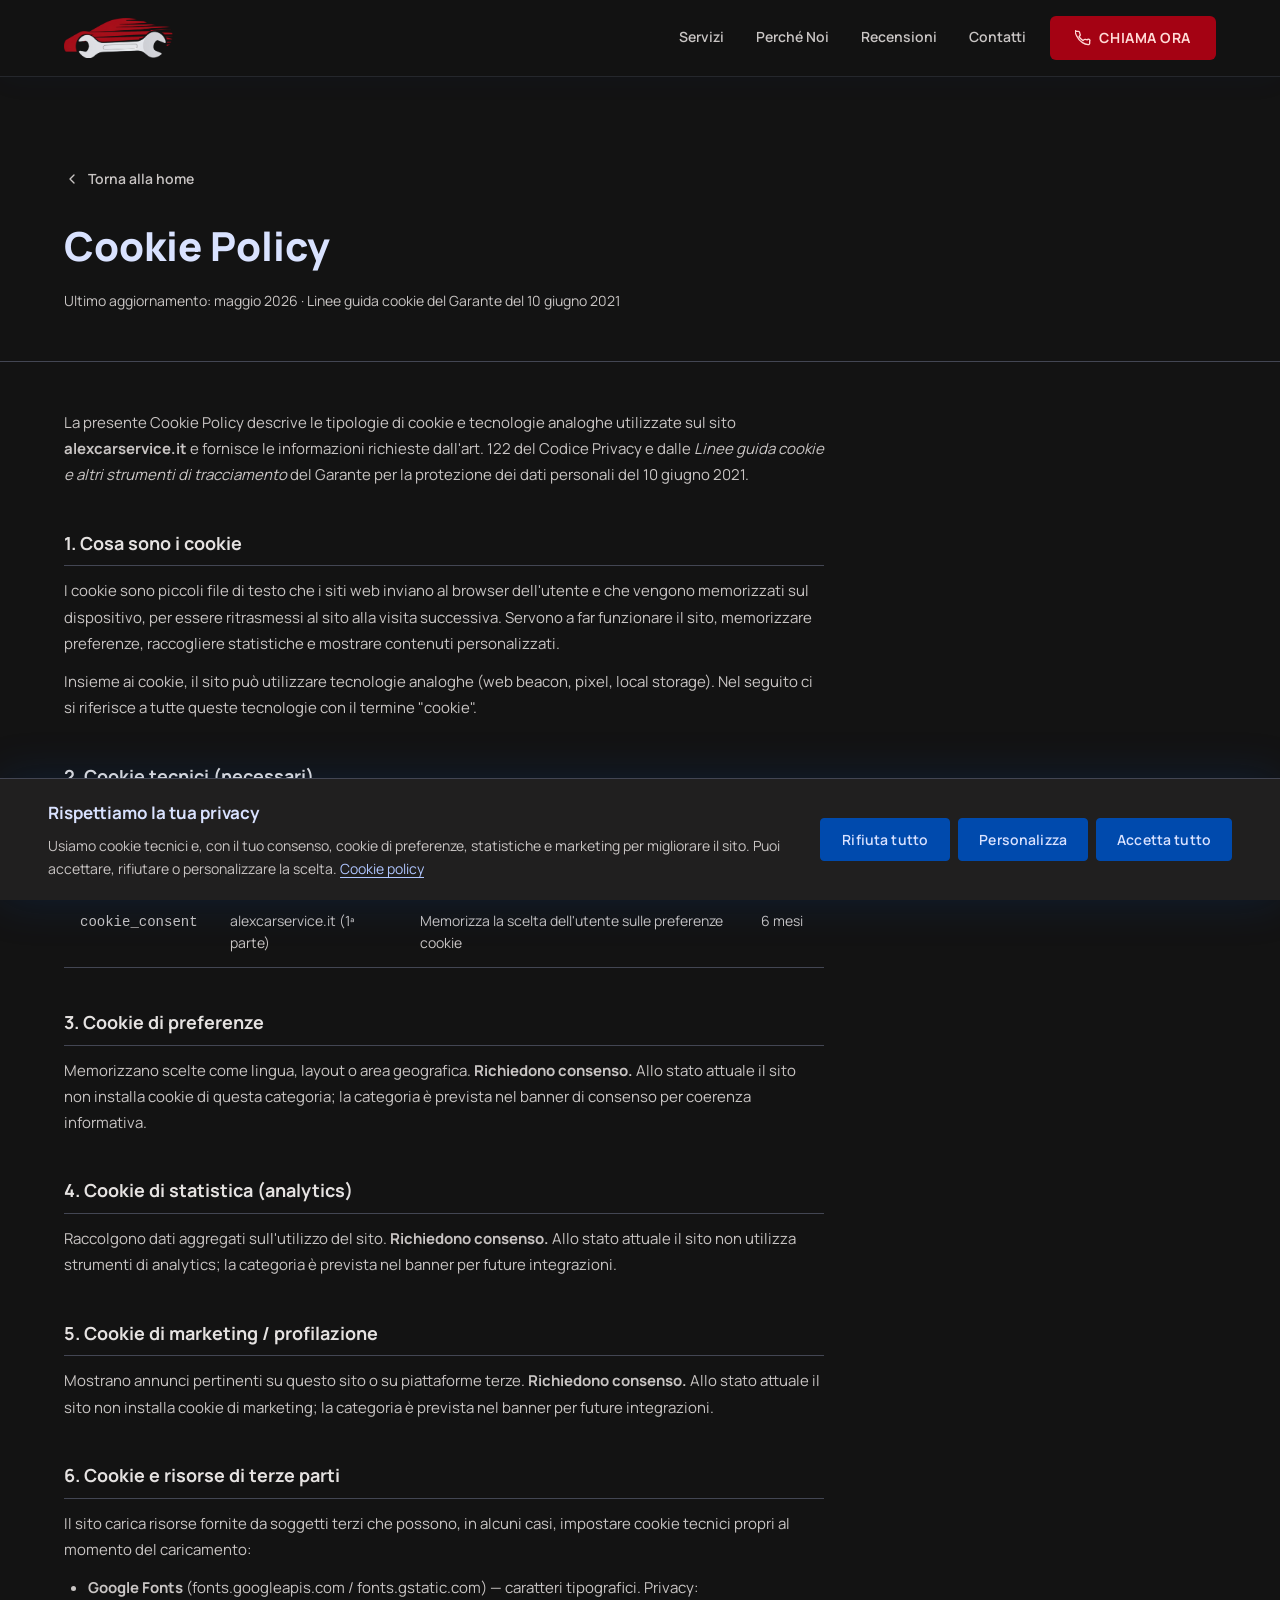
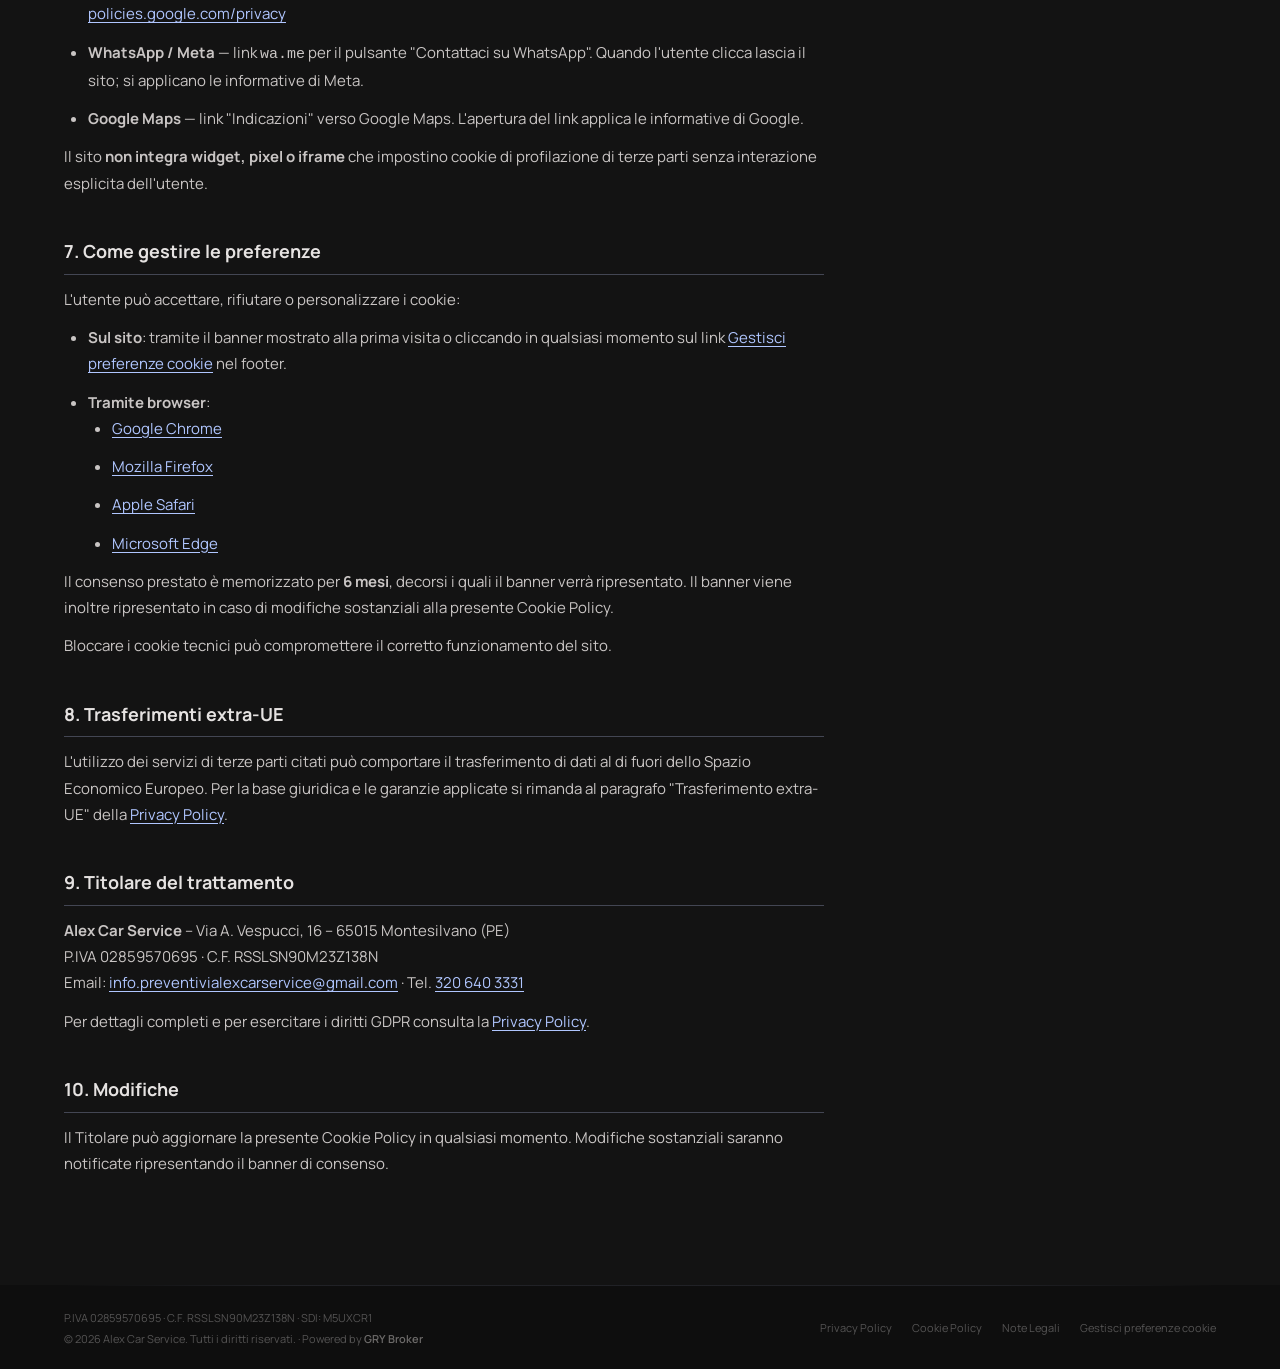
<file: cookie.html>
<!DOCTYPE html>
<html lang="it">
<head>
  <meta charset="UTF-8" />
  <meta name="viewport" content="width=device-width, initial-scale=1.0" />
  <meta name="description" content="Cookie Policy di Alex Car Service – Informazioni sull'uso dei cookie sul sito." />
  <meta name="robots" content="noindex, follow" />
  <title>Cookie Policy – Alex Car Service</title>
  <link rel="icon" type="image/x-icon" href="imgs/favicon.ico" />
  <link rel="preconnect" href="https://fonts.googleapis.com" />
  <link rel="preconnect" href="https://fonts.gstatic.com" crossorigin />
  <link href="https://fonts.googleapis.com/css2?family=Manrope:wght@400;500;600;700;800&display=swap" rel="stylesheet" />
  <link rel="stylesheet" href="style.css" />
  <style>
    .legal-header {
      padding: calc(var(--sp-24) + 72px) 0 var(--sp-12);
      border-bottom: 1px solid var(--outline-variant);
    }
    .legal-header h1 {
      font-size: clamp(1.75rem, 4vw, 2.5rem);
      font-weight: 800;
      color: var(--on-primary-container);
      margin-bottom: var(--sp-3);
    }
    .legal-header .legal-meta {
      font-size: 0.875rem;
      color: var(--on-surface-variant);
    }
    .legal-body {
      padding: var(--sp-12) 0 var(--sp-24);
      max-width: 760px;
    }
    .legal-body h2 {
      font-size: 1.125rem;
      font-weight: 700;
      color: var(--on-surface);
      margin: var(--sp-10) 0 var(--sp-3);
      padding-bottom: var(--sp-2);
      border-bottom: 1px solid var(--outline-variant);
    }
    .legal-body p, .legal-body li {
      font-size: 0.9375rem;
      color: var(--on-surface-variant);
      line-height: 1.75;
      margin-bottom: var(--sp-3);
    }
    .legal-body ul { padding-left: var(--sp-6); list-style: disc; }
    .legal-body a { color: var(--primary); text-decoration: underline; text-underline-offset: 3px; }
    .legal-back {
      display: inline-flex;
      align-items: center;
      gap: var(--sp-2);
      font-size: 0.875rem;
      font-weight: 600;
      color: var(--on-surface-variant);
      margin-bottom: var(--sp-6);
      transition: color var(--motion-fast);
    }
    .legal-back:hover { color: var(--on-surface); }
    .cookie-table {
      width: 100%;
      border-collapse: collapse;
      font-size: 0.875rem;
      color: var(--on-surface-variant);
      margin-bottom: var(--sp-6);
    }
    .cookie-table th {
      text-align: left;
      font-weight: 700;
      color: var(--on-surface);
      padding: var(--sp-3) var(--sp-4);
      border-bottom: 2px solid var(--outline-variant);
    }
    .cookie-table td {
      padding: var(--sp-3) var(--sp-4);
      border-bottom: 1px solid var(--outline-variant);
      vertical-align: top;
    }
  </style>
  <link rel="stylesheet" href="cookie-banner.css" />
  <script src="script.js" defer></script>
  <script src="cookie-banner.js" defer></script>
</head>
<body>

  <a href="#main" class="skip-link">Vai al contenuto</a>

  <header class="nav-header scrolled" id="nav-header" role="banner">
    <div class="container nav-inner">
      <a href="index.html" class="nav-logo" aria-label="Alex Car Service – torna alla home">
        <img src="imgs/logo.png" alt="Alex Car Service" class="nav-logo-img" width="120" height="48" />
      </a>
      <nav class="nav-links" id="nav-links" role="navigation" aria-label="Navigazione principale">
        <button class="nav-close" id="nav-close" aria-label="Chiudi menu">
          <svg width="20" height="20" viewBox="0 0 24 24" fill="none" stroke="currentColor" stroke-width="2.5" stroke-linecap="round" aria-hidden="true">
            <line x1="18" y1="6" x2="6" y2="18"/><line x1="6" y1="6" x2="18" y2="18"/>
          </svg>
        </button>
        <a href="index.html#servizi" class="nav-link">Servizi</a>
        <a href="index.html#perche-noi" class="nav-link">Perché Noi</a>
        <a href="index.html#testimonianze" class="nav-link">Recensioni</a>
        <a href="index.html#contatti" class="nav-link">Contatti</a>
        <a href="tel:+393206403331" class="nav-mobile-cta" aria-label="Chiama ora 320 640 3331">
          <svg width="15" height="15" viewBox="0 0 24 24" fill="none" stroke="currentColor" stroke-width="2" stroke-linecap="round" stroke-linejoin="round" aria-hidden="true">
            <path d="M22 16.92v3a2 2 0 01-2.18 2 19.79 19.79 0 01-8.63-3.07A19.5 19.5 0 013.07 9.81a19.79 19.79 0 01-3.07-8.67A2 2 0 012 2h3a2 2 0 012 1.72c.127.96.361 1.903.7 2.81a2 2 0 01-.45 2.11L6.09 9.91a16 16 0 006 6l1.27-1.27a2 2 0 012.11-.45c.907.339 1.85.573 2.81.7A2 2 0 0122 16.92z"/>
          </svg>
          Chiama Ora
        </a>
      </nav>
      <a href="tel:+393206403331" class="btn btn-emergency nav-cta" aria-label="Chiama ora 320 640 3331">
        <svg width="16" height="16" viewBox="0 0 24 24" fill="none" stroke="currentColor" stroke-width="2" stroke-linecap="round" stroke-linejoin="round" aria-hidden="true">
          <path d="M22 16.92v3a2 2 0 01-2.18 2 19.79 19.79 0 01-8.63-3.07A19.5 19.5 0 013.07 9.81a19.79 19.79 0 01-3.07-8.67A2 2 0 012 2h3a2 2 0 012 1.72c.127.96.361 1.903.7 2.81a2 2 0 01-.45 2.11L6.09 9.91a16 16 0 006 6l1.27-1.27a2 2 0 012.11-.45c.907.339 1.85.573 2.81.7A2 2 0 0122 16.92z"/>
        </svg>
        Chiama Ora
      </a>
      <button class="nav-toggle" id="nav-toggle" aria-label="Apri menu" aria-expanded="false" aria-controls="nav-links">
        <span></span><span></span><span></span>
      </button>
    </div>
  </header>

  <main id="main">
    <section class="legal-header">
      <div class="container">
        <a href="index.html" class="legal-back">
          <svg width="16" height="16" viewBox="0 0 24 24" fill="none" stroke="currentColor" stroke-width="2" stroke-linecap="round" stroke-linejoin="round" aria-hidden="true"><polyline points="15 18 9 12 15 6"/></svg>
          Torna alla home
        </a>
        <h1>Cookie Policy</h1>
        <p class="legal-meta">Ultimo aggiornamento: maggio 2026 &middot; Linee guida cookie del Garante del 10 giugno 2021</p>
      </div>
    </section>

    <div class="container">
      <div class="legal-body">

        <p>La presente Cookie Policy descrive le tipologie di cookie e tecnologie analoghe utilizzate sul sito <strong>alexcarservice.it</strong> e fornisce le informazioni richieste dall'art. 122 del Codice Privacy e dalle <em>Linee guida cookie e altri strumenti di tracciamento</em> del Garante per la protezione dei dati personali del 10 giugno 2021.</p>

        <h2>1. Cosa sono i cookie</h2>
        <p>I cookie sono piccoli file di testo che i siti web inviano al browser dell'utente e che vengono memorizzati sul dispositivo, per essere ritrasmessi al sito alla visita successiva. Servono a far funzionare il sito, memorizzare preferenze, raccogliere statistiche e mostrare contenuti personalizzati.</p>
        <p>Insieme ai cookie, il sito può utilizzare tecnologie analoghe (web beacon, pixel, local storage). Nel seguito ci si riferisce a tutte queste tecnologie con il termine "cookie".</p>

        <h2>2. Cookie tecnici (necessari)</h2>
        <p>Indispensabili al funzionamento del sito. <strong>Non richiedono il consenso</strong> ai sensi dell'art. 122 Codice Privacy.</p>
        <table class="cookie-table" role="table">
          <thead>
            <tr>
              <th scope="col">Nome</th>
              <th scope="col">Fornitore</th>
              <th scope="col">Finalità</th>
              <th scope="col">Durata</th>
            </tr>
          </thead>
          <tbody>
            <tr>
              <td><code>cookie_consent</code></td>
              <td>alexcarservice.it (1ª parte)</td>
              <td>Memorizza la scelta dell'utente sulle preferenze cookie</td>
              <td>6 mesi</td>
            </tr>
          </tbody>
        </table>

        <h2>3. Cookie di preferenze</h2>
        <p>Memorizzano scelte come lingua, layout o area geografica. <strong>Richiedono consenso.</strong> Allo stato attuale il sito non installa cookie di questa categoria; la categoria è prevista nel banner di consenso per coerenza informativa.</p>

        <h2>4. Cookie di statistica (analytics)</h2>
        <p>Raccolgono dati aggregati sull'utilizzo del sito. <strong>Richiedono consenso.</strong> Allo stato attuale il sito non utilizza strumenti di analytics; la categoria è prevista nel banner per future integrazioni.</p>

        <h2>5. Cookie di marketing / profilazione</h2>
        <p>Mostrano annunci pertinenti su questo sito o su piattaforme terze. <strong>Richiedono consenso.</strong> Allo stato attuale il sito non installa cookie di marketing; la categoria è prevista nel banner per future integrazioni.</p>

        <h2>6. Cookie e risorse di terze parti</h2>
        <p>Il sito carica risorse fornite da soggetti terzi che possono, in alcuni casi, impostare cookie tecnici propri al momento del caricamento:</p>
        <ul>
          <li><strong>Google Fonts</strong> (fonts.googleapis.com / fonts.gstatic.com) — caratteri tipografici. Privacy: <a href="https://policies.google.com/privacy" target="_blank" rel="noopener noreferrer">policies.google.com/privacy</a></li>
          <li><strong>WhatsApp / Meta</strong> — link <code>wa.me</code> per il pulsante "Contattaci su WhatsApp". Quando l'utente clicca lascia il sito; si applicano le informative di Meta.</li>
          <li><strong>Google Maps</strong> — link "Indicazioni" verso Google Maps. L'apertura del link applica le informative di Google.</li>
        </ul>
        <p>Il sito <strong>non integra widget, pixel o iframe</strong> che impostino cookie di profilazione di terze parti senza interazione esplicita dell'utente.</p>

        <h2>7. Come gestire le preferenze</h2>
        <p>L'utente può accettare, rifiutare o personalizzare i cookie:</p>
        <ul>
          <li><strong>Sul sito</strong>: tramite il banner mostrato alla prima visita o cliccando in qualsiasi momento sul link <a href="#" onclick="event.preventDefault(); window.__openCookiePreferences && window.__openCookiePreferences();">Gestisci preferenze cookie</a> nel footer.</li>
          <li><strong>Tramite browser</strong>:
            <ul>
              <li><a href="https://support.google.com/chrome/answer/95647" target="_blank" rel="noopener noreferrer">Google Chrome</a></li>
              <li><a href="https://support.mozilla.org/it/kb/protezione-antitracciamento-avanzata-firefox-desktop" target="_blank" rel="noopener noreferrer">Mozilla Firefox</a></li>
              <li><a href="https://support.apple.com/it-it/guide/safari/sfri11471/mac" target="_blank" rel="noopener noreferrer">Apple Safari</a></li>
              <li><a href="https://support.microsoft.com/it-it/windows/eliminare-e-gestire-i-cookie-168dab11-0753-043d-7c16-ede5947fc64d" target="_blank" rel="noopener noreferrer">Microsoft Edge</a></li>
            </ul>
          </li>
        </ul>
        <p>Il consenso prestato è memorizzato per <strong>6 mesi</strong>, decorsi i quali il banner verrà ripresentato. Il banner viene inoltre ripresentato in caso di modifiche sostanziali alla presente Cookie Policy.</p>
        <p>Bloccare i cookie tecnici può compromettere il corretto funzionamento del sito.</p>

        <h2>8. Trasferimenti extra-UE</h2>
        <p>L'utilizzo dei servizi di terze parti citati può comportare il trasferimento di dati al di fuori dello Spazio Economico Europeo. Per la base giuridica e le garanzie applicate si rimanda al paragrafo "Trasferimento extra-UE" della <a href="privacy.html">Privacy Policy</a>.</p>

        <h2>9. Titolare del trattamento</h2>
        <p>
          <strong>Alex Car Service</strong> – Via A. Vespucci, 16 – 65015 Montesilvano (PE)<br>
          P.IVA 02859570695 &middot; C.F. RSSLSN90M23Z138N<br>
          Email: <a href="mailto:info.preventivialexcarservice@gmail.com">info.preventivialexcarservice@gmail.com</a> &middot; Tel. <a href="tel:+393206403331">320 640 3331</a>
        </p>
        <p>Per dettagli completi e per esercitare i diritti GDPR consulta la <a href="privacy.html">Privacy Policy</a>.</p>

        <h2>10. Modifiche</h2>
        <p>Il Titolare può aggiornare la presente Cookie Policy in qualsiasi momento. Modifiche sostanziali saranno notificate ripresentando il banner di consenso.</p>

      </div>
    </div>
  </main>

  <footer class="footer" role="contentinfo">
    <div class="container">
      <div class="footer-divider" role="separator" aria-hidden="true"></div>
      <div class="footer-bottom">
        <div class="footer-bottom-meta">
          <p>P.IVA 02859570695 &middot; C.F. RSSLSN90M23Z138N &middot; SDI: M5UXCR1</p>
          <p>&copy; <span id="year"></span> Alex Car Service. Tutti i diritti riservati. &middot; Powered by <strong>GRY Broker</strong></p>
        </div>
        <nav class="footer-legal-links" aria-label="Link legali">
          <a href="privacy.html" class="footer-legal-link">Privacy Policy</a>
          <a href="cookie.html" class="footer-legal-link" aria-current="page">Cookie Policy</a>
          <a href="note-legali.html" class="footer-legal-link">Note Legali</a>
          <a href="#" class="footer-legal-link" onclick="event.preventDefault(); window.__openCookiePreferences && window.__openCookiePreferences();">Gestisci preferenze cookie</a>
        </nav>
      </div>
    </div>
  </footer>

  <script>document.getElementById('year').textContent = new Date().getFullYear();</script>
  <script>
  window.addEventListener('DOMContentLoaded', function () {
    if (window.CookieBanner) {
      window.CookieBanner.init({
        policyUrl: 'cookie.html',
        version: '1'
      });
    }
  });
  </script>
</body>
</html>
</file>
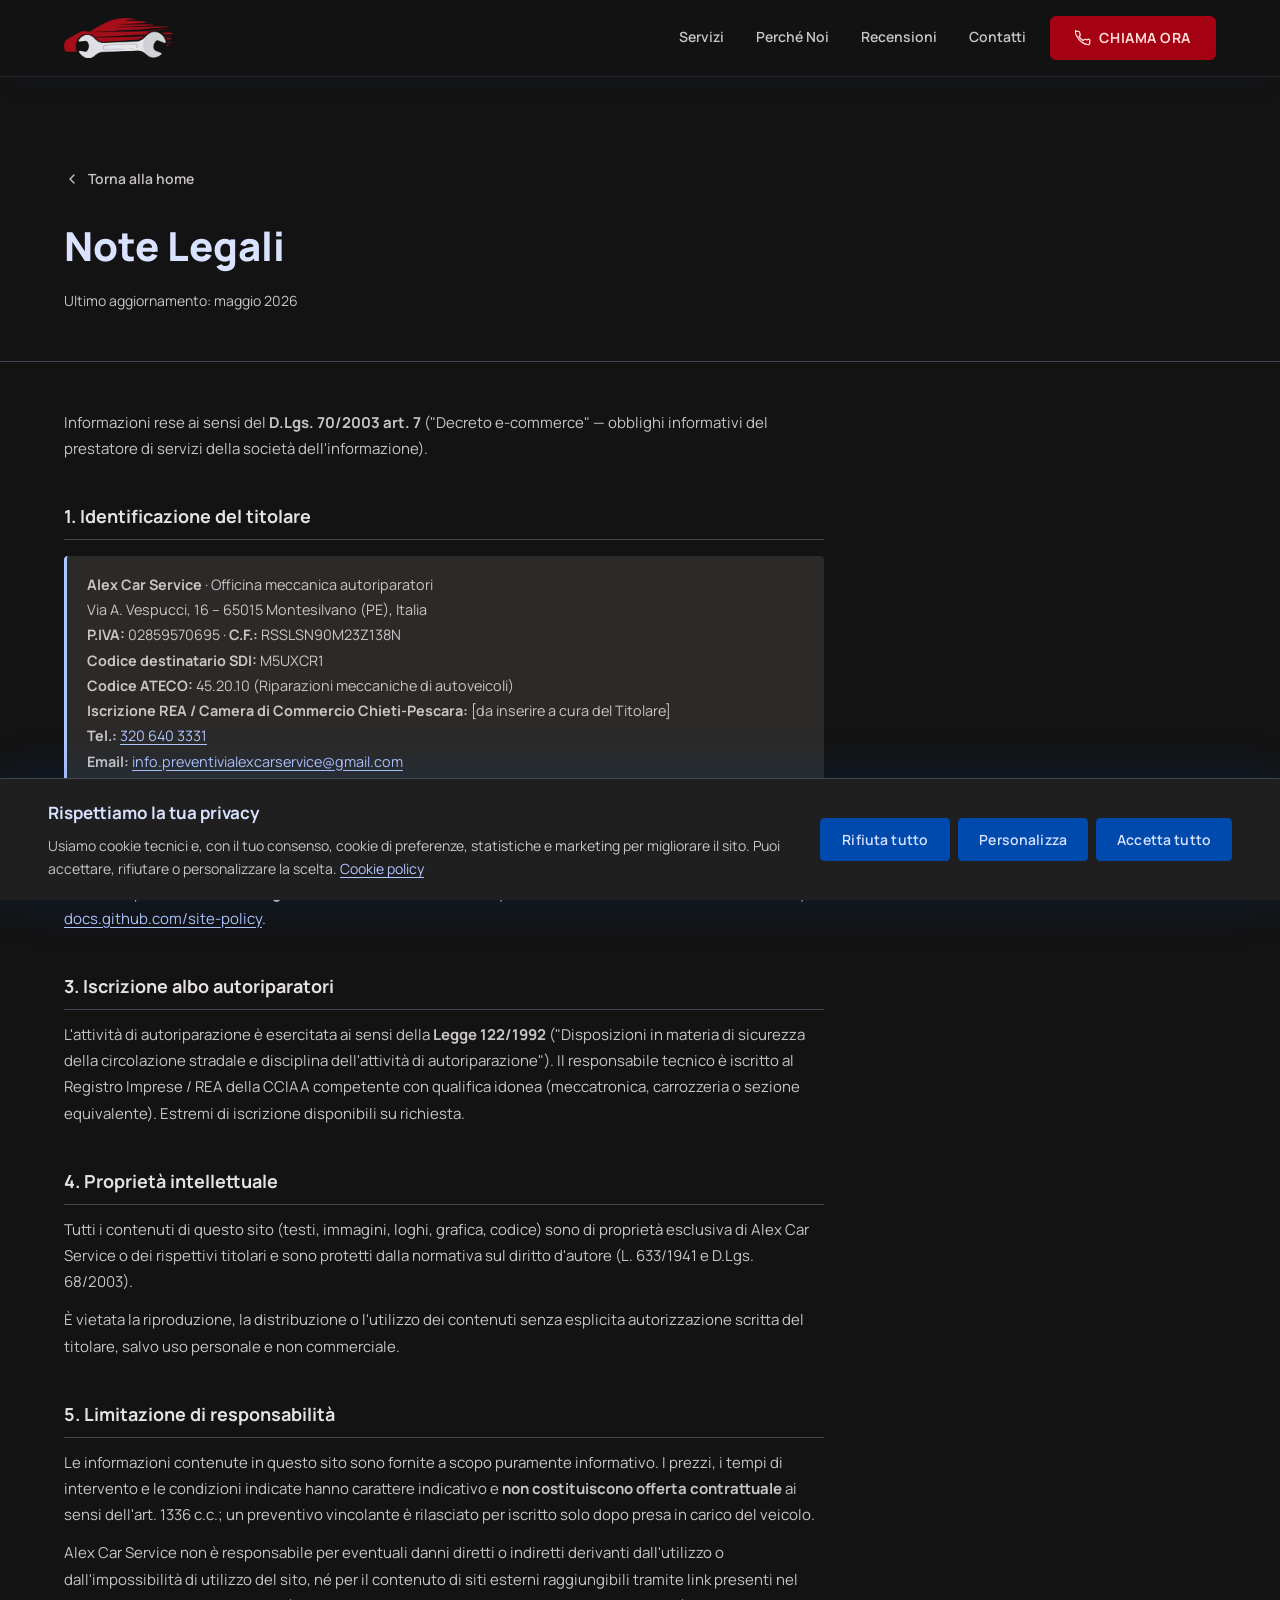
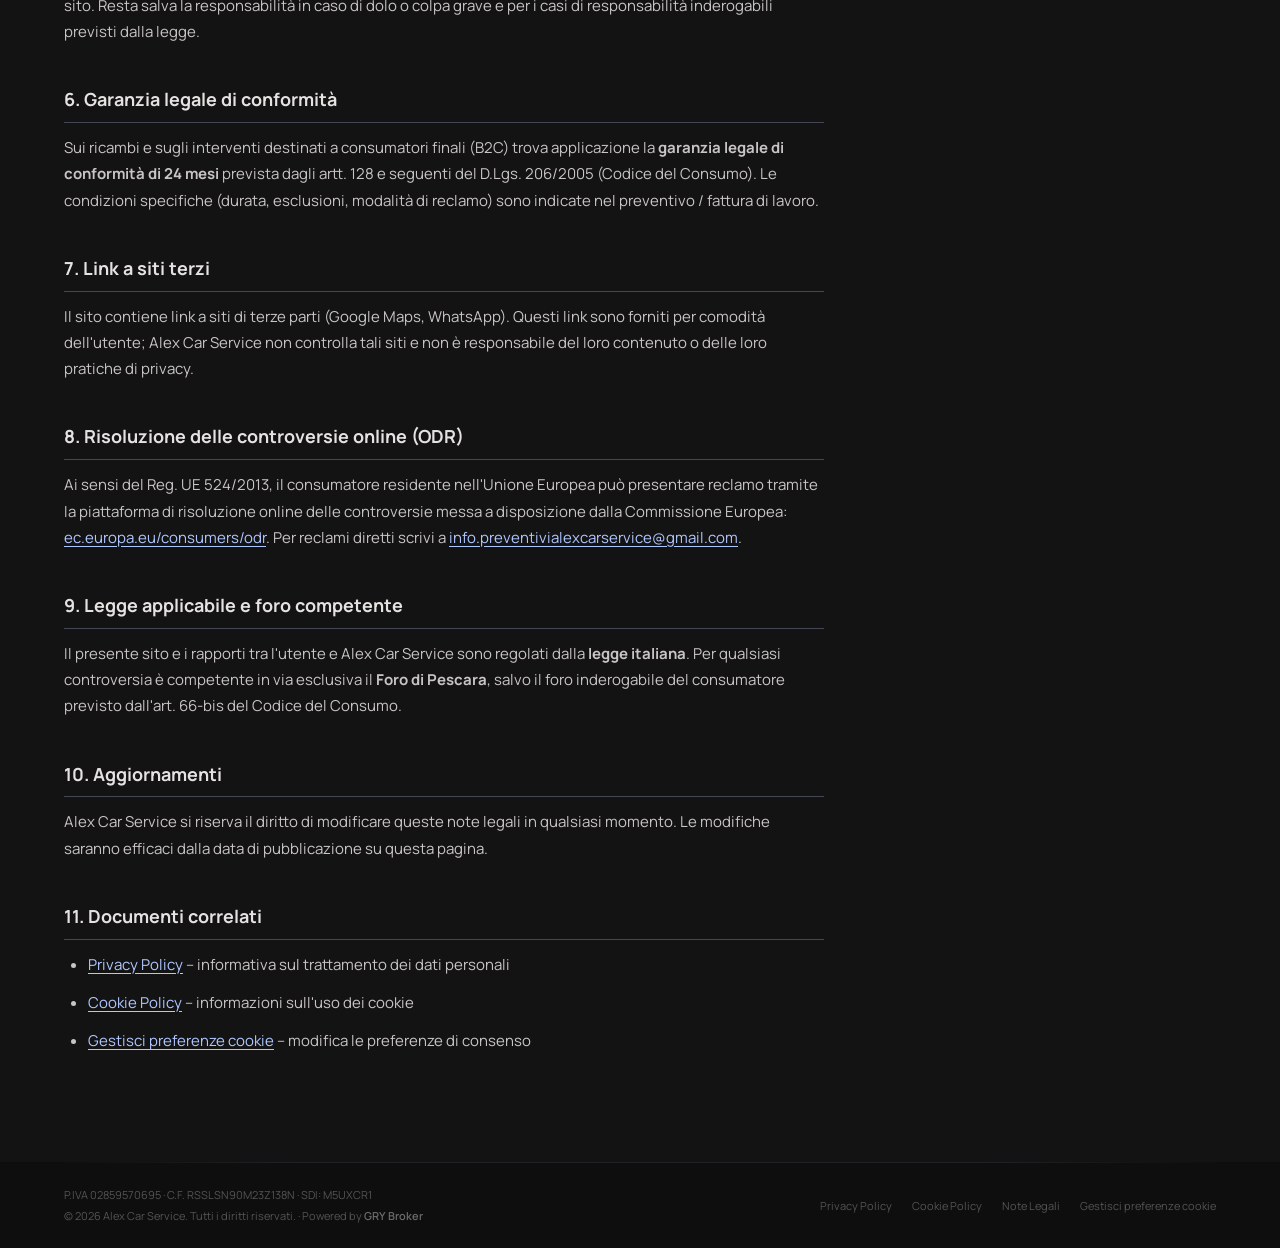
<file: note-legali.html>
<!DOCTYPE html>
<html lang="it">
<head>
  <meta charset="UTF-8" />
  <meta name="viewport" content="width=device-width, initial-scale=1.0" />
  <meta name="description" content="Note Legali di Alex Car Service – Termini d'uso e informazioni legali sul sito." />
  <meta name="robots" content="noindex, follow" />
  <title>Note Legali – Alex Car Service</title>
  <link rel="icon" type="image/x-icon" href="imgs/favicon.ico" />
  <link rel="preconnect" href="https://fonts.googleapis.com" />
  <link rel="preconnect" href="https://fonts.gstatic.com" crossorigin />
  <link href="https://fonts.googleapis.com/css2?family=Manrope:wght@400;500;600;700;800&display=swap" rel="stylesheet" />
  <link rel="stylesheet" href="style.css" />
  <style>
    .legal-header {
      padding: calc(var(--sp-24) + 72px) 0 var(--sp-12);
      border-bottom: 1px solid var(--outline-variant);
    }
    .legal-header h1 {
      font-size: clamp(1.75rem, 4vw, 2.5rem);
      font-weight: 800;
      color: var(--on-primary-container);
      margin-bottom: var(--sp-3);
    }
    .legal-header .legal-meta {
      font-size: 0.875rem;
      color: var(--on-surface-variant);
    }
    .legal-body {
      padding: var(--sp-12) 0 var(--sp-24);
      max-width: 760px;
    }
    .legal-body h2 {
      font-size: 1.125rem;
      font-weight: 700;
      color: var(--on-surface);
      margin: var(--sp-10) 0 var(--sp-3);
      padding-bottom: var(--sp-2);
      border-bottom: 1px solid var(--outline-variant);
    }
    .legal-body p, .legal-body li {
      font-size: 0.9375rem;
      color: var(--on-surface-variant);
      line-height: 1.75;
      margin-bottom: var(--sp-3);
    }
    .legal-body ul { padding-left: var(--sp-6); list-style: disc; }
    .legal-body a { color: var(--primary); text-decoration: underline; text-underline-offset: 3px; }
    .legal-back {
      display: inline-flex;
      align-items: center;
      gap: var(--sp-2);
      font-size: 0.875rem;
      font-weight: 600;
      color: var(--on-surface-variant);
      margin-bottom: var(--sp-6);
      transition: color var(--motion-fast);
    }
    .legal-back:hover { color: var(--on-surface); }
    .info-box {
      background: var(--surface-container-high);
      border-left: 3px solid var(--primary);
      padding: var(--sp-4) var(--sp-5);
      margin: var(--sp-4) 0 var(--sp-6);
      border-radius: var(--radius-sm);
    }
    .info-box p { margin-bottom: 0; font-size: 0.9rem; }
  </style>
  <link rel="stylesheet" href="cookie-banner.css" />
  <script src="script.js" defer></script>
  <script src="cookie-banner.js" defer></script>
</head>
<body>

  <a href="#main" class="skip-link">Vai al contenuto</a>

  <header class="nav-header scrolled" id="nav-header" role="banner">
    <div class="container nav-inner">
      <a href="index.html" class="nav-logo" aria-label="Alex Car Service – torna alla home">
        <img src="imgs/logo.png" alt="Alex Car Service" class="nav-logo-img" width="120" height="48" />
      </a>
      <nav class="nav-links" id="nav-links" role="navigation" aria-label="Navigazione principale">
        <button class="nav-close" id="nav-close" aria-label="Chiudi menu">
          <svg width="20" height="20" viewBox="0 0 24 24" fill="none" stroke="currentColor" stroke-width="2.5" stroke-linecap="round" aria-hidden="true">
            <line x1="18" y1="6" x2="6" y2="18"/><line x1="6" y1="6" x2="18" y2="18"/>
          </svg>
        </button>
        <a href="index.html#servizi" class="nav-link">Servizi</a>
        <a href="index.html#perche-noi" class="nav-link">Perché Noi</a>
        <a href="index.html#testimonianze" class="nav-link">Recensioni</a>
        <a href="index.html#contatti" class="nav-link">Contatti</a>
        <a href="tel:+393206403331" class="nav-mobile-cta" aria-label="Chiama ora 320 640 3331">
          <svg width="15" height="15" viewBox="0 0 24 24" fill="none" stroke="currentColor" stroke-width="2" stroke-linecap="round" stroke-linejoin="round" aria-hidden="true">
            <path d="M22 16.92v3a2 2 0 01-2.18 2 19.79 19.79 0 01-8.63-3.07A19.5 19.5 0 013.07 9.81a19.79 19.79 0 01-3.07-8.67A2 2 0 012 2h3a2 2 0 012 1.72c.127.96.361 1.903.7 2.81a2 2 0 01-.45 2.11L6.09 9.91a16 16 0 006 6l1.27-1.27a2 2 0 012.11-.45c.907.339 1.85.573 2.81.7A2 2 0 0122 16.92z"/>
          </svg>
          Chiama Ora
        </a>
      </nav>
      <a href="tel:+393206403331" class="btn btn-emergency nav-cta" aria-label="Chiama ora 320 640 3331">
        <svg width="16" height="16" viewBox="0 0 24 24" fill="none" stroke="currentColor" stroke-width="2" stroke-linecap="round" stroke-linejoin="round" aria-hidden="true">
          <path d="M22 16.92v3a2 2 0 01-2.18 2 19.79 19.79 0 01-8.63-3.07A19.5 19.5 0 013.07 9.81a19.79 19.79 0 01-3.07-8.67A2 2 0 012 2h3a2 2 0 012 1.72c.127.96.361 1.903.7 2.81a2 2 0 01-.45 2.11L6.09 9.91a16 16 0 006 6l1.27-1.27a2 2 0 012.11-.45c.907.339 1.85.573 2.81.7A2 2 0 0122 16.92z"/>
        </svg>
        Chiama Ora
      </a>
      <button class="nav-toggle" id="nav-toggle" aria-label="Apri menu" aria-expanded="false" aria-controls="nav-links">
        <span></span><span></span><span></span>
      </button>
    </div>
  </header>

  <main id="main">
    <section class="legal-header">
      <div class="container">
        <a href="index.html" class="legal-back">
          <svg width="16" height="16" viewBox="0 0 24 24" fill="none" stroke="currentColor" stroke-width="2" stroke-linecap="round" stroke-linejoin="round" aria-hidden="true"><polyline points="15 18 9 12 15 6"/></svg>
          Torna alla home
        </a>
        <h1>Note Legali</h1>
        <p class="legal-meta">Ultimo aggiornamento: maggio 2026</p>
      </div>
    </section>

    <div class="container">
      <div class="legal-body">

        <p>Informazioni rese ai sensi del <strong>D.Lgs. 70/2003 art. 7</strong> ("Decreto e-commerce" — obblighi informativi del prestatore di servizi della società dell'informazione).</p>

        <h2>1. Identificazione del titolare</h2>
        <div class="info-box">
          <p>
            <strong>Alex Car Service</strong> &middot; Officina meccanica autoriparatori<br>
            Via A. Vespucci, 16 – 65015 Montesilvano (PE), Italia<br>
            <strong>P.IVA:</strong> 02859570695 &middot; <strong>C.F.:</strong> RSSLSN90M23Z138N<br>
            <strong>Codice destinatario SDI:</strong> M5UXCR1<br>
            <strong>Codice ATECO:</strong> 45.20.10 (Riparazioni meccaniche di autoveicoli)<br>
            <strong>Iscrizione REA / Camera di Commercio Chieti-Pescara:</strong> [da inserire a cura del Titolare]<br>
            <strong>Tel.:</strong> <a href="tel:+393206403331">320 640 3331</a><br>
            <strong>Email:</strong> <a href="mailto:info.preventivialexcarservice@gmail.com">info.preventivialexcarservice@gmail.com</a>
          </p>
        </div>

        <h2>2. Hosting provider</h2>
        <p>Il sito è ospitato su <strong>GitHub Pages</strong> – GitHub, Inc., 88 Colin P Kelly Jr St, San Francisco, CA 94107, USA. Privacy: <a href="https://docs.github.com/site-policy/privacy-policies/github-general-privacy-statement" target="_blank" rel="noopener noreferrer">docs.github.com/site-policy</a>.</p>

        <h2>3. Iscrizione albo autoriparatori</h2>
        <p>L'attività di autoriparazione è esercitata ai sensi della <strong>Legge 122/1992</strong> ("Disposizioni in materia di sicurezza della circolazione stradale e disciplina dell'attività di autoriparazione"). Il responsabile tecnico è iscritto al Registro Imprese / REA della CCIAA competente con qualifica idonea (meccatronica, carrozzeria o sezione equivalente). Estremi di iscrizione disponibili su richiesta.</p>

        <h2>4. Proprietà intellettuale</h2>
        <p>Tutti i contenuti di questo sito (testi, immagini, loghi, grafica, codice) sono di proprietà esclusiva di Alex Car Service o dei rispettivi titolari e sono protetti dalla normativa sul diritto d'autore (L. 633/1941 e D.Lgs. 68/2003).</p>
        <p>È vietata la riproduzione, la distribuzione o l'utilizzo dei contenuti senza esplicita autorizzazione scritta del titolare, salvo uso personale e non commerciale.</p>

        <h2>5. Limitazione di responsabilità</h2>
        <p>Le informazioni contenute in questo sito sono fornite a scopo puramente informativo. I prezzi, i tempi di intervento e le condizioni indicate hanno carattere indicativo e <strong>non costituiscono offerta contrattuale</strong> ai sensi dell'art. 1336 c.c.; un preventivo vincolante è rilasciato per iscritto solo dopo presa in carico del veicolo.</p>
        <p>Alex Car Service non è responsabile per eventuali danni diretti o indiretti derivanti dall'utilizzo o dall'impossibilità di utilizzo del sito, né per il contenuto di siti esterni raggiungibili tramite link presenti nel sito. Resta salva la responsabilità in caso di dolo o colpa grave e per i casi di responsabilità inderogabili previsti dalla legge.</p>

        <h2>6. Garanzia legale di conformità</h2>
        <p>Sui ricambi e sugli interventi destinati a consumatori finali (B2C) trova applicazione la <strong>garanzia legale di conformità di 24 mesi</strong> prevista dagli artt. 128 e seguenti del D.Lgs. 206/2005 (Codice del Consumo). Le condizioni specifiche (durata, esclusioni, modalità di reclamo) sono indicate nel preventivo / fattura di lavoro.</p>

        <h2>7. Link a siti terzi</h2>
        <p>Il sito contiene link a siti di terze parti (Google Maps, WhatsApp). Questi link sono forniti per comodità dell'utente; Alex Car Service non controlla tali siti e non è responsabile del loro contenuto o delle loro pratiche di privacy.</p>

        <h2>8. Risoluzione delle controversie online (ODR)</h2>
        <p>Ai sensi del Reg. UE 524/2013, il consumatore residente nell'Unione Europea può presentare reclamo tramite la piattaforma di risoluzione online delle controversie messa a disposizione dalla Commissione Europea: <a href="https://ec.europa.eu/consumers/odr" target="_blank" rel="noopener noreferrer">ec.europa.eu/consumers/odr</a>. Per reclami diretti scrivi a <a href="mailto:info.preventivialexcarservice@gmail.com">info.preventivialexcarservice@gmail.com</a>.</p>

        <h2>9. Legge applicabile e foro competente</h2>
        <p>Il presente sito e i rapporti tra l'utente e Alex Car Service sono regolati dalla <strong>legge italiana</strong>. Per qualsiasi controversia è competente in via esclusiva il <strong>Foro di Pescara</strong>, salvo il foro inderogabile del consumatore previsto dall'art. 66-bis del Codice del Consumo.</p>

        <h2>10. Aggiornamenti</h2>
        <p>Alex Car Service si riserva il diritto di modificare queste note legali in qualsiasi momento. Le modifiche saranno efficaci dalla data di pubblicazione su questa pagina.</p>

        <h2>11. Documenti correlati</h2>
        <ul>
          <li><a href="privacy.html">Privacy Policy</a> – informativa sul trattamento dei dati personali</li>
          <li><a href="cookie.html">Cookie Policy</a> – informazioni sull'uso dei cookie</li>
          <li><a href="#" onclick="event.preventDefault(); window.__openCookiePreferences && window.__openCookiePreferences();">Gestisci preferenze cookie</a> – modifica le preferenze di consenso</li>
        </ul>

      </div>
    </div>
  </main>

  <footer class="footer" role="contentinfo">
    <div class="container">
      <div class="footer-divider" role="separator" aria-hidden="true"></div>
      <div class="footer-bottom">
        <div class="footer-bottom-meta">
          <p>P.IVA 02859570695 &middot; C.F. RSSLSN90M23Z138N &middot; SDI: M5UXCR1</p>
          <p>&copy; <span id="year"></span> Alex Car Service. Tutti i diritti riservati. &middot; Powered by <strong>GRY Broker</strong></p>
        </div>
        <nav class="footer-legal-links" aria-label="Link legali">
          <a href="privacy.html" class="footer-legal-link">Privacy Policy</a>
          <a href="cookie.html" class="footer-legal-link">Cookie Policy</a>
          <a href="note-legali.html" class="footer-legal-link" aria-current="page">Note Legali</a>
          <a href="#" class="footer-legal-link" onclick="event.preventDefault(); window.__openCookiePreferences && window.__openCookiePreferences();">Gestisci preferenze cookie</a>
        </nav>
      </div>
    </div>
  </footer>

  <script>document.getElementById('year').textContent = new Date().getFullYear();</script>
  <script>
  window.addEventListener('DOMContentLoaded', function () {
    if (window.CookieBanner) {
      window.CookieBanner.init({
        policyUrl: 'cookie.html',
        version: '1'
      });
    }
  });
  </script>
</body>
</html>
</file>
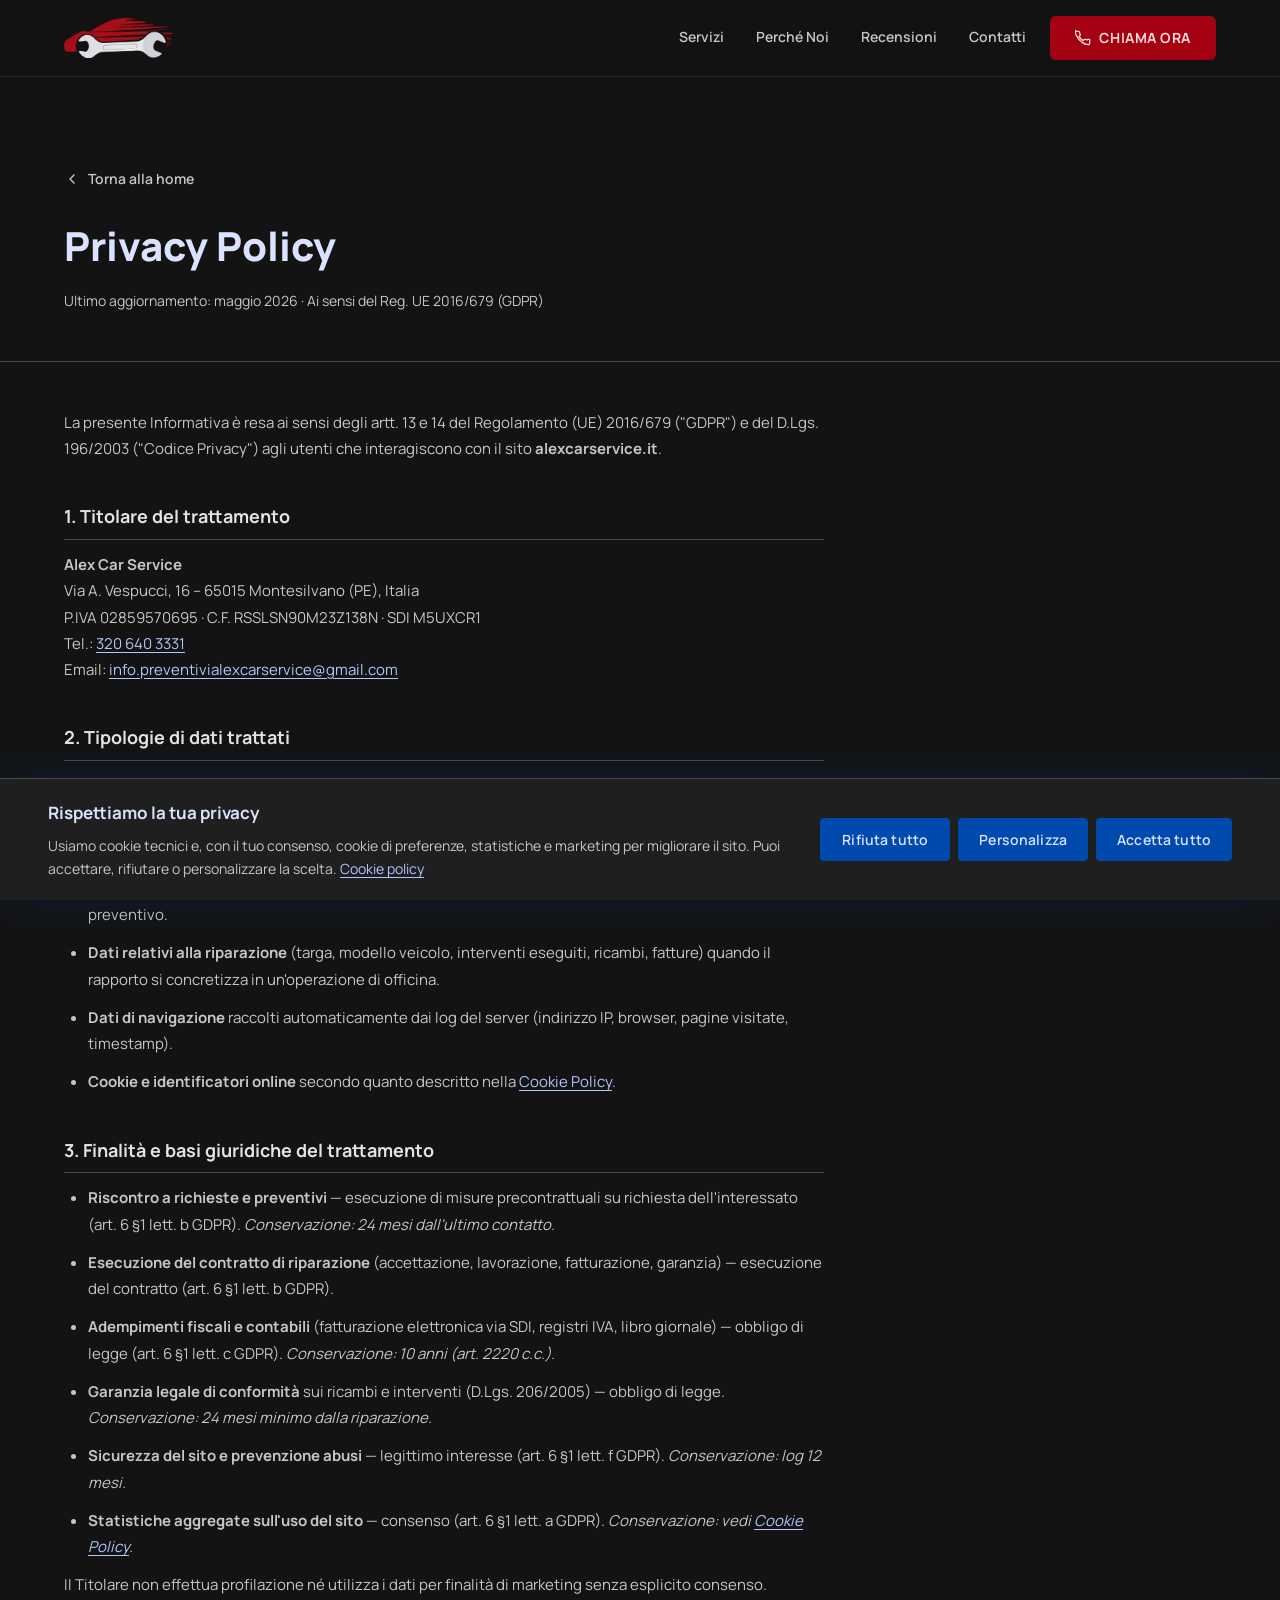
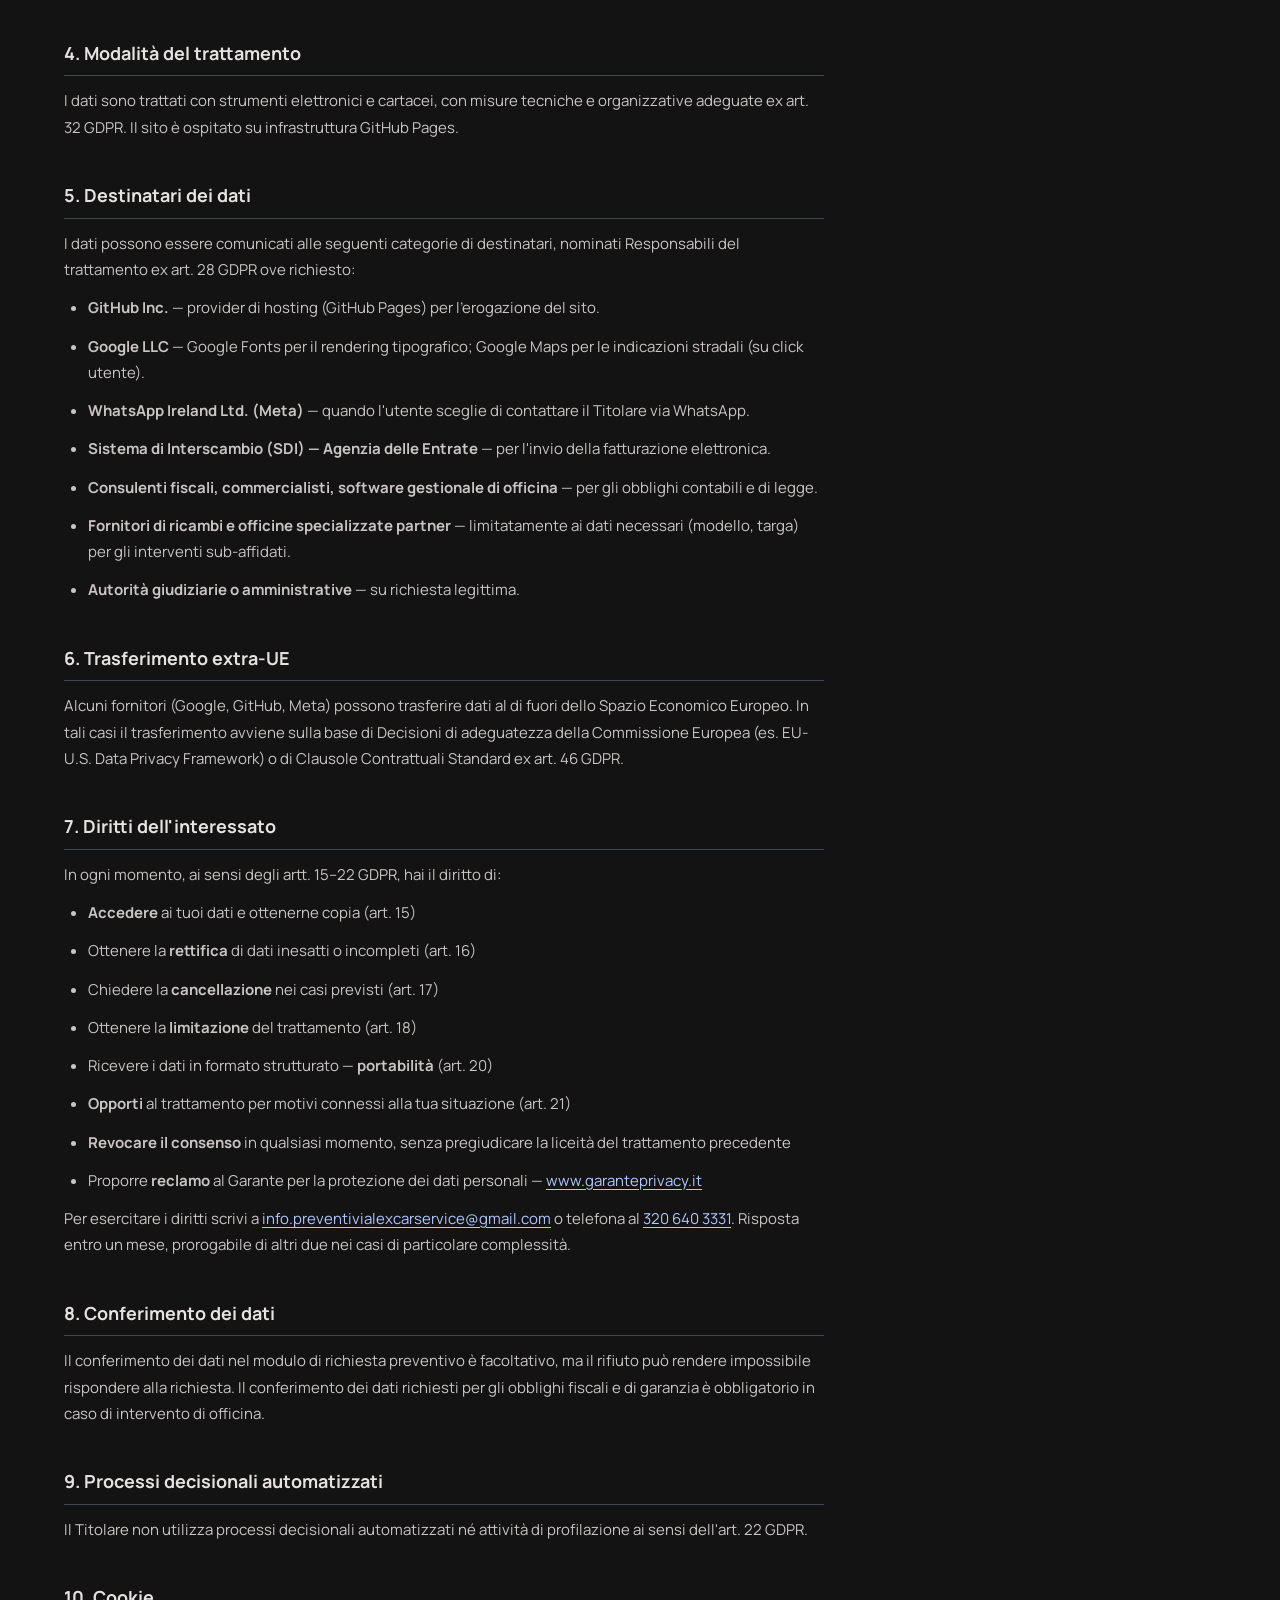
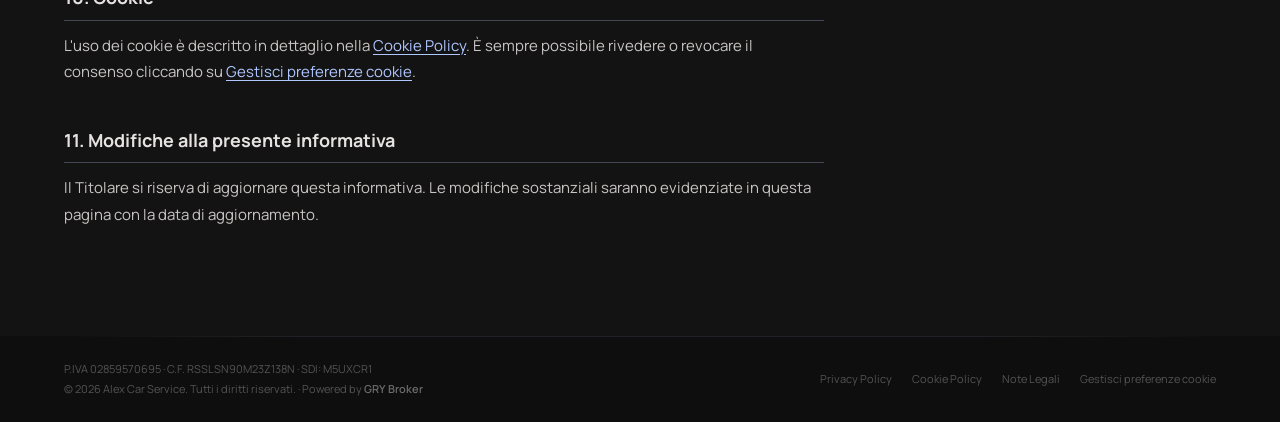
<file: privacy.html>
<!DOCTYPE html>
<html lang="it">
<head>
  <meta charset="UTF-8" />
  <meta name="viewport" content="width=device-width, initial-scale=1.0" />
  <meta name="description" content="Privacy Policy di Alex Car Service – Informativa sul trattamento dei dati personali ai sensi del GDPR." />
  <meta name="robots" content="noindex, follow" />
  <title>Privacy Policy – Alex Car Service</title>
  <link rel="icon" type="image/x-icon" href="imgs/favicon.ico" />
  <link rel="preconnect" href="https://fonts.googleapis.com" />
  <link rel="preconnect" href="https://fonts.gstatic.com" crossorigin />
  <link href="https://fonts.googleapis.com/css2?family=Manrope:wght@400;500;600;700;800&display=swap" rel="stylesheet" />
  <link rel="stylesheet" href="style.css" />
  <style>
    .legal-header {
      padding: calc(var(--sp-24) + 72px) 0 var(--sp-12);
      border-bottom: 1px solid var(--outline-variant);
    }
    .legal-header h1 {
      font-size: clamp(1.75rem, 4vw, 2.5rem);
      font-weight: 800;
      color: var(--on-primary-container);
      margin-bottom: var(--sp-3);
    }
    .legal-header .legal-meta {
      font-size: 0.875rem;
      color: var(--on-surface-variant);
    }
    .legal-body {
      padding: var(--sp-12) 0 var(--sp-24);
      max-width: 760px;
    }
    .legal-body h2 {
      font-size: 1.125rem;
      font-weight: 700;
      color: var(--on-surface);
      margin: var(--sp-10) 0 var(--sp-3);
      padding-bottom: var(--sp-2);
      border-bottom: 1px solid var(--outline-variant);
    }
    .legal-body p, .legal-body li {
      font-size: 0.9375rem;
      color: var(--on-surface-variant);
      line-height: 1.75;
      margin-bottom: var(--sp-3);
    }
    .legal-body ul { padding-left: var(--sp-6); list-style: disc; }
    .legal-body a { color: var(--primary); text-decoration: underline; text-underline-offset: 3px; }
    .legal-back {
      display: inline-flex;
      align-items: center;
      gap: var(--sp-2);
      font-size: 0.875rem;
      font-weight: 600;
      color: var(--on-surface-variant);
      margin-bottom: var(--sp-6);
      transition: color var(--motion-fast);
    }
    .legal-back:hover { color: var(--on-surface); }
  </style>
  <link rel="stylesheet" href="cookie-banner.css" />
  <script src="script.js" defer></script>
  <script src="cookie-banner.js" defer></script>
</head>
<body>

  <a href="#main" class="skip-link">Vai al contenuto</a>

  <header class="nav-header scrolled" id="nav-header" role="banner">
    <div class="container nav-inner">
      <a href="index.html" class="nav-logo" aria-label="Alex Car Service – torna alla home">
        <img src="imgs/logo.png" alt="Alex Car Service" class="nav-logo-img" width="120" height="48" />
      </a>
      <nav class="nav-links" id="nav-links" role="navigation" aria-label="Navigazione principale">
        <button class="nav-close" id="nav-close" aria-label="Chiudi menu">
          <svg width="20" height="20" viewBox="0 0 24 24" fill="none" stroke="currentColor" stroke-width="2.5" stroke-linecap="round" aria-hidden="true">
            <line x1="18" y1="6" x2="6" y2="18"/><line x1="6" y1="6" x2="18" y2="18"/>
          </svg>
        </button>
        <a href="index.html#servizi" class="nav-link">Servizi</a>
        <a href="index.html#perche-noi" class="nav-link">Perché Noi</a>
        <a href="index.html#testimonianze" class="nav-link">Recensioni</a>
        <a href="index.html#contatti" class="nav-link">Contatti</a>
        <a href="tel:+393206403331" class="nav-mobile-cta" aria-label="Chiama ora 320 640 3331">
          <svg width="15" height="15" viewBox="0 0 24 24" fill="none" stroke="currentColor" stroke-width="2" stroke-linecap="round" stroke-linejoin="round" aria-hidden="true">
            <path d="M22 16.92v3a2 2 0 01-2.18 2 19.79 19.79 0 01-8.63-3.07A19.5 19.5 0 013.07 9.81a19.79 19.79 0 01-3.07-8.67A2 2 0 012 2h3a2 2 0 012 1.72c.127.96.361 1.903.7 2.81a2 2 0 01-.45 2.11L6.09 9.91a16 16 0 006 6l1.27-1.27a2 2 0 012.11-.45c.907.339 1.85.573 2.81.7A2 2 0 0122 16.92z"/>
          </svg>
          Chiama Ora
        </a>
      </nav>
      <a href="tel:+393206403331" class="btn btn-emergency nav-cta" aria-label="Chiama ora 320 640 3331">
        <svg width="16" height="16" viewBox="0 0 24 24" fill="none" stroke="currentColor" stroke-width="2" stroke-linecap="round" stroke-linejoin="round" aria-hidden="true">
          <path d="M22 16.92v3a2 2 0 01-2.18 2 19.79 19.79 0 01-8.63-3.07A19.5 19.5 0 013.07 9.81a19.79 19.79 0 01-3.07-8.67A2 2 0 012 2h3a2 2 0 012 1.72c.127.96.361 1.903.7 2.81a2 2 0 01-.45 2.11L6.09 9.91a16 16 0 006 6l1.27-1.27a2 2 0 012.11-.45c.907.339 1.85.573 2.81.7A2 2 0 0122 16.92z"/>
        </svg>
        Chiama Ora
      </a>
      <button class="nav-toggle" id="nav-toggle" aria-label="Apri menu" aria-expanded="false" aria-controls="nav-links">
        <span></span><span></span><span></span>
      </button>
    </div>
  </header>

  <main id="main">
    <section class="legal-header">
      <div class="container">
        <a href="index.html" class="legal-back">
          <svg width="16" height="16" viewBox="0 0 24 24" fill="none" stroke="currentColor" stroke-width="2" stroke-linecap="round" stroke-linejoin="round" aria-hidden="true"><polyline points="15 18 9 12 15 6"/></svg>
          Torna alla home
        </a>
        <h1>Privacy Policy</h1>
        <p class="legal-meta">Ultimo aggiornamento: maggio 2026 &middot; Ai sensi del Reg. UE 2016/679 (GDPR)</p>
      </div>
    </section>

    <div class="container">
      <div class="legal-body">

        <p>La presente Informativa è resa ai sensi degli artt. 13 e 14 del Regolamento (UE) 2016/679 ("GDPR") e del D.Lgs. 196/2003 ("Codice Privacy") agli utenti che interagiscono con il sito <strong>alexcarservice.it</strong>.</p>

        <h2>1. Titolare del trattamento</h2>
        <p>
          <strong>Alex Car Service</strong><br>
          Via A. Vespucci, 16 – 65015 Montesilvano (PE), Italia<br>
          P.IVA 02859570695 &middot; C.F. RSSLSN90M23Z138N &middot; SDI M5UXCR1<br>
          Tel.: <a href="tel:+393206403331">320 640 3331</a><br>
          Email: <a href="mailto:info.preventivialexcarservice@gmail.com">info.preventivialexcarservice@gmail.com</a>
        </p>

        <h2 id="trattamento-dati">2. Tipologie di dati trattati</h2>
        <p>Il Titolare può trattare le seguenti categorie di dati personali:</p>
        <ul>
          <li><strong>Dati di contatto e preventivo</strong> forniti tramite modulo (nome, email, telefono, targa, descrizione del problema/intervento, messaggio).</li>
          <li><strong>Dati di contatto telefonico e WhatsApp</strong> quando l'utente sceglie tali canali per richieste di assistenza o preventivo.</li>
          <li><strong>Dati relativi alla riparazione</strong> (targa, modello veicolo, interventi eseguiti, ricambi, fatture) quando il rapporto si concretizza in un'operazione di officina.</li>
          <li><strong>Dati di navigazione</strong> raccolti automaticamente dai log del server (indirizzo IP, browser, pagine visitate, timestamp).</li>
          <li><strong>Cookie e identificatori online</strong> secondo quanto descritto nella <a href="cookie.html">Cookie Policy</a>.</li>
        </ul>

        <h2>3. Finalità e basi giuridiche del trattamento</h2>
        <ul>
          <li><strong>Riscontro a richieste e preventivi</strong> — esecuzione di misure precontrattuali su richiesta dell'interessato (art. 6 §1 lett. b GDPR). <em>Conservazione: 24 mesi dall'ultimo contatto.</em></li>
          <li><strong>Esecuzione del contratto di riparazione</strong> (accettazione, lavorazione, fatturazione, garanzia) — esecuzione del contratto (art. 6 §1 lett. b GDPR).</li>
          <li><strong>Adempimenti fiscali e contabili</strong> (fatturazione elettronica via SDI, registri IVA, libro giornale) — obbligo di legge (art. 6 §1 lett. c GDPR). <em>Conservazione: 10 anni (art. 2220 c.c.).</em></li>
          <li><strong>Garanzia legale di conformità</strong> sui ricambi e interventi (D.Lgs. 206/2005) — obbligo di legge. <em>Conservazione: 24 mesi minimo dalla riparazione.</em></li>
          <li><strong>Sicurezza del sito e prevenzione abusi</strong> — legittimo interesse (art. 6 §1 lett. f GDPR). <em>Conservazione: log 12 mesi.</em></li>
          <li><strong>Statistiche aggregate sull'uso del sito</strong> — consenso (art. 6 §1 lett. a GDPR). <em>Conservazione: vedi <a href="cookie.html">Cookie Policy</a>.</em></li>
        </ul>
        <p>Il Titolare non effettua profilazione né utilizza i dati per finalità di marketing senza esplicito consenso.</p>

        <h2>4. Modalità del trattamento</h2>
        <p>I dati sono trattati con strumenti elettronici e cartacei, con misure tecniche e organizzative adeguate ex art. 32 GDPR. Il sito è ospitato su infrastruttura GitHub Pages.</p>

        <h2>5. Destinatari dei dati</h2>
        <p>I dati possono essere comunicati alle seguenti categorie di destinatari, nominati Responsabili del trattamento ex art. 28 GDPR ove richiesto:</p>
        <ul>
          <li><strong>GitHub Inc.</strong> — provider di hosting (GitHub Pages) per l'erogazione del sito.</li>
          <li><strong>Google LLC</strong> — Google Fonts per il rendering tipografico; Google Maps per le indicazioni stradali (su click utente).</li>
          <li><strong>WhatsApp Ireland Ltd. (Meta)</strong> — quando l'utente sceglie di contattare il Titolare via WhatsApp.</li>
          <li><strong>Sistema di Interscambio (SDI) — Agenzia delle Entrate</strong> — per l'invio della fatturazione elettronica.</li>
          <li><strong>Consulenti fiscali, commercialisti, software gestionale di officina</strong> — per gli obblighi contabili e di legge.</li>
          <li><strong>Fornitori di ricambi e officine specializzate partner</strong> — limitatamente ai dati necessari (modello, targa) per gli interventi sub-affidati.</li>
          <li><strong>Autorità giudiziarie o amministrative</strong> — su richiesta legittima.</li>
        </ul>

        <h2>6. Trasferimento extra-UE</h2>
        <p>Alcuni fornitori (Google, GitHub, Meta) possono trasferire dati al di fuori dello Spazio Economico Europeo. In tali casi il trasferimento avviene sulla base di Decisioni di adeguatezza della Commissione Europea (es. EU-U.S. Data Privacy Framework) o di Clausole Contrattuali Standard ex art. 46 GDPR.</p>

        <h2>7. Diritti dell'interessato</h2>
        <p>In ogni momento, ai sensi degli artt. 15–22 GDPR, hai il diritto di:</p>
        <ul>
          <li><strong>Accedere</strong> ai tuoi dati e ottenerne copia (art. 15)</li>
          <li>Ottenere la <strong>rettifica</strong> di dati inesatti o incompleti (art. 16)</li>
          <li>Chiedere la <strong>cancellazione</strong> nei casi previsti (art. 17)</li>
          <li>Ottenere la <strong>limitazione</strong> del trattamento (art. 18)</li>
          <li>Ricevere i dati in formato strutturato — <strong>portabilità</strong> (art. 20)</li>
          <li><strong>Opporti</strong> al trattamento per motivi connessi alla tua situazione (art. 21)</li>
          <li><strong>Revocare il consenso</strong> in qualsiasi momento, senza pregiudicare la liceità del trattamento precedente</li>
          <li>Proporre <strong>reclamo</strong> al Garante per la protezione dei dati personali — <a href="https://www.garanteprivacy.it" target="_blank" rel="noopener noreferrer">www.garanteprivacy.it</a></li>
        </ul>
        <p>Per esercitare i diritti scrivi a <a href="mailto:info.preventivialexcarservice@gmail.com">info.preventivialexcarservice@gmail.com</a> o telefona al <a href="tel:+393206403331">320 640 3331</a>. Risposta entro un mese, prorogabile di altri due nei casi di particolare complessità.</p>

        <h2>8. Conferimento dei dati</h2>
        <p>Il conferimento dei dati nel modulo di richiesta preventivo è facoltativo, ma il rifiuto può rendere impossibile rispondere alla richiesta. Il conferimento dei dati richiesti per gli obblighi fiscali e di garanzia è obbligatorio in caso di intervento di officina.</p>

        <h2>9. Processi decisionali automatizzati</h2>
        <p>Il Titolare non utilizza processi decisionali automatizzati né attività di profilazione ai sensi dell'art. 22 GDPR.</p>

        <h2>10. Cookie</h2>
        <p>L'uso dei cookie è descritto in dettaglio nella <a href="cookie.html">Cookie Policy</a>. È sempre possibile rivedere o revocare il consenso cliccando su <a href="#" onclick="event.preventDefault(); window.__openCookiePreferences && window.__openCookiePreferences();">Gestisci preferenze cookie</a>.</p>

        <h2>11. Modifiche alla presente informativa</h2>
        <p>Il Titolare si riserva di aggiornare questa informativa. Le modifiche sostanziali saranno evidenziate in questa pagina con la data di aggiornamento.</p>

      </div>
    </div>
  </main>

  <footer class="footer" role="contentinfo">
    <div class="container">
      <div class="footer-divider" role="separator" aria-hidden="true"></div>
      <div class="footer-bottom">
        <div class="footer-bottom-meta">
          <p>P.IVA 02859570695 &middot; C.F. RSSLSN90M23Z138N &middot; SDI: M5UXCR1</p>
          <p>&copy; <span id="year"></span> Alex Car Service. Tutti i diritti riservati. &middot; Powered by <strong>GRY Broker</strong></p>
        </div>
        <nav class="footer-legal-links" aria-label="Link legali">
          <a href="privacy.html" class="footer-legal-link" aria-current="page">Privacy Policy</a>
          <a href="cookie.html" class="footer-legal-link">Cookie Policy</a>
          <a href="note-legali.html" class="footer-legal-link">Note Legali</a>
          <a href="#" class="footer-legal-link" onclick="event.preventDefault(); window.__openCookiePreferences && window.__openCookiePreferences();">Gestisci preferenze cookie</a>
        </nav>
      </div>
    </div>
  </footer>

  <script>document.getElementById('year').textContent = new Date().getFullYear();</script>
  <script>
  window.addEventListener('DOMContentLoaded', function () {
    if (window.CookieBanner) {
      window.CookieBanner.init({
        policyUrl: 'cookie.html',
        version: '1'
      });
    }
  });
  </script>
</body>
</html>
</file>
<file: style.css>
/* ═══════════════════════════════════════════════════════════════
   Alex Car Service — Design System
   Brand: "The Technical Atelier" — DESIGN.md compliant
   ═══════════════════════════════════════════════════════════════ */

/* Google Fonts loaded via <link> in HTML — @import removed to avoid double request */

/* ─── Token Map ─── */
:root {
  /* Surfaces */
  --surface:                  #131313;
  --surface-dim:              #131313;
  --surface-bright:           #3a3938;
  --surface-container-lowest: #0e0e0e;
  --surface-container-low:    #1c1b1b;
  --surface-container:        #201f1f;
  --surface-container-high:   #2b2a29;
  --surface-container-highest:#363534;

  /* Primary — Deep Blue */
  --primary:           #b0c6ff;
  --on-primary:        #002d6e;
  --primary-container: #004aad;
  --on-primary-container: #d9e2ff;

  /* Secondary — Racing Red */
  --secondary:            #ffb3ac;
  --on-secondary:         #5f1520;
  --secondary-container:  #a40213;
  --on-secondary-container: #ffdad6;

  /* Tertiary — Mechanical Gold */
  --tertiary:           #d4c5a0;
  --on-tertiary:        #383016;
  --tertiary-container: #50482b;
  --on-tertiary-container: #f1e1ba;

  /* Text & Outline */
  --on-surface:         #e5e2e1;
  --on-surface-variant: #c9c5c4;
  --outline:            #938f8e;
  --outline-variant:    #434653;

  /* Error */
  --error:           #ffb4ab;
  --on-error:        #690005;
  --error-container: #93000a;

  /* Interaction states */
  --primary-container-hover:   #1a5cb8;
  --secondary-container-hover: #c0021a;

  /* Shadows */
  --shadow-ambient:    0 0 32px rgba(0, 74, 173, 0.06);
  --shadow-ambient-lg: 0 0 48px rgba(0, 74, 173, 0.06);
  --shadow-hover:      0 0 40px rgba(0, 74, 173, 0.14);
  --ghost-border:      1px solid rgba(67, 70, 83, 0.18);

  /* Motion */
  --motion-micro:    100ms ease-out;
  --motion-fast:     200ms cubic-bezier(0.2, 0, 0, 1);
  --motion-standard: 300ms cubic-bezier(0.2, 0, 0, 1);
  --motion-emphasis: 500ms cubic-bezier(0.2, 0, 0, 1);

  /* Spacing — 4px base */
  --sp-1:  0.25rem;
  --sp-2:  0.5rem;
  --sp-3:  0.75rem;
  --sp-4:  1rem;
  --sp-5:  1.25rem;
  --sp-6:  1.5rem;
  --sp-8:  2rem;
  --sp-10: 2.5rem;
  --sp-12: 3rem;
  --sp-16: 4rem;
  --sp-20: 5rem;
  --sp-24: 6rem;

  /* Radius */
  --radius-sm: 0.25rem;
  --radius-md: 0.375rem;
  --radius-lg: 0.75rem;
  --radius-xl: 1rem;
  --radius-full: 9999px;

  /* Typography */
  --font: 'Manrope', -apple-system, BlinkMacSystemFont, 'Segoe UI', sans-serif;
}

/* ─── Reset ─── */
*, *::before, *::after { box-sizing: border-box; margin: 0; padding: 0; }
html { scroll-behavior: smooth; }
body {
  font-family: var(--font);
  font-size: 1rem;
  line-height: 1.6;
  background-color: var(--surface);
  color: var(--on-surface);
  -webkit-font-smoothing: antialiased;
  -moz-osx-font-smoothing: grayscale;
  text-rendering: optimizeLegibility;
  overflow-x: hidden;
}
img, svg { display: block; max-width: 100%; }
a { color: inherit; text-decoration: none; }
ul, ol { list-style: none; }
button { font-family: inherit; cursor: pointer; border: none; background: none; }

/* ─── Skip Link ─── */
.skip-link {
  position: absolute;
  top: -100%;
  left: var(--sp-4);
  background: var(--primary-container);
  color: var(--on-primary-container);
  padding: var(--sp-3) var(--sp-6);
  border-radius: var(--radius-md);
  font-weight: 700;
  font-size: 0.875rem;
  z-index: 9999;
  transition: top var(--motion-fast);
}
.skip-link:focus { top: var(--sp-4); }

/* ─── Container ─── */
.container {
  width: 100%;
  max-width: 1280px;
  margin: 0 auto;
  padding: 0 var(--sp-6);
}
@media (min-width: 768px) { .container { padding: 0 var(--sp-10); } }
@media (min-width: 1024px) { .container { padding: 0 var(--sp-16); } }

/* ─── Typography Utilities ─── */
.label-sm {
  font: 700 0.6875rem/1.3 var(--font);
  letter-spacing: 0.06em;
  text-transform: uppercase;
}
.label-md {
  font: 700 0.75rem/1.3 var(--font);
  letter-spacing: 0.05em;
  text-transform: uppercase;
}

/* ─── Buttons ─── */
.btn {
  display: inline-flex;
  align-items: center;
  gap: var(--sp-2);
  font: 700 0.875rem/1.3 var(--font);
  letter-spacing: 0.04em;
  text-transform: uppercase;
  border-radius: var(--radius-md);
  padding: 0.75rem var(--sp-6);
  transition:
    background-color var(--motion-fast),
    box-shadow var(--motion-standard),
    color var(--motion-micro),
    border-color var(--motion-fast);
  white-space: nowrap;
  cursor: pointer;
  border: 1px solid transparent;
  min-height: 44px;
}
.btn:focus-visible {
  outline: 2px solid var(--primary);
  outline-offset: 2px;
}

.btn-primary {
  background: var(--primary-container);
  color: var(--on-primary-container);
}
.btn-primary:hover {
  background: var(--primary-container-hover);
  box-shadow: var(--shadow-hover);
}
.btn-primary:active { background: #003d92; }

.btn-secondary {
  background: var(--surface-bright);
  color: var(--on-surface);
  border: var(--ghost-border);
}
.btn-secondary:hover {
  background: var(--surface-container-highest);
  border-color: rgba(67, 70, 83, 0.35);
  box-shadow: var(--shadow-ambient);
}

.btn-emergency {
  background: var(--secondary-container);
  color: var(--on-secondary-container);
}
.btn-emergency:hover {
  background: var(--secondary-container-hover);
  box-shadow: 0 0 32px rgba(164, 2, 19, 0.3);
}
.btn-emergency:active { background: #8a010f; }

.btn-ghost {
  background: transparent;
  color: var(--on-primary-container);
  border: 1px solid rgba(217, 226, 255, 0.2);
}
.btn-ghost:hover {
  background: rgba(217, 226, 255, 0.06);
  border-color: rgba(217, 226, 255, 0.35);
}

.btn-tertiary {
  background: var(--tertiary-container);
  color: var(--on-tertiary-container);
}
.btn-tertiary:hover {
  background: #5e5330;
  box-shadow: 0 0 32px rgba(80, 72, 43, 0.4);
}
.btn-tertiary:active { background: #403820; }

.btn-sm { padding: 0.5rem var(--sp-4); font-size: 0.75rem; min-height: 36px; }
.btn-lg { padding: 0.875rem var(--sp-8); font-size: 0.875rem; min-height: 52px; }

/* ─── Badges ─── */
.badge {
  display: inline-flex;
  align-items: center;
  padding: 0.2em 0.65em;
  border-radius: var(--radius-full);
  font: 700 0.6875rem/1.3 var(--font);
  letter-spacing: 0.06em;
  text-transform: uppercase;
}
.badge-primary { background: var(--primary-container); color: var(--on-primary-container); }

/* ─── Status Dots ─── */
.status-dot {
  width: 8px;
  height: 8px;
  border-radius: 50%;
  flex-shrink: 0;
}
.status-ok       { background: var(--primary); box-shadow: 0 0 6px rgba(176, 198, 255, 0.5); }
.status-warn     { background: var(--tertiary); }
.status-alert    { background: var(--secondary); }
.status-crit     { background: var(--secondary-container); }
.status-critical {
  background: var(--secondary);
  box-shadow: 0 0 6px rgba(255, 179, 172, 0.5);
  animation: pulse-critical 1.4s ease-in-out infinite;
}
@keyframes pulse-critical {
  0%, 100% { opacity: 1; }
  50%       { opacity: 0.4; }
}

/* ─── Glassmorphism ─── */
.glass {
  background: rgba(43, 42, 41, 0.80);
  backdrop-filter: blur(20px);
  -webkit-backdrop-filter: blur(20px);
  border: var(--ghost-border);
}

/* ─── Scroll Reveal ─── */
.reveal {
  opacity: 0;
  transform: translateY(16px);
  transition:
    opacity var(--motion-emphasis),
    transform var(--motion-emphasis);
}
.reveal.is-visible {
  opacity: 1;
  transform: translateY(0);
}
.reveal-delay-1 { transition-delay: 70ms; }
.reveal-delay-2 { transition-delay: 140ms; }
.reveal-delay-3 { transition-delay: 210ms; }
.reveal-delay-4 { transition-delay: 280ms; }

@media (prefers-reduced-motion: reduce) {
  .reveal { opacity: 1; transform: none; transition: none; }
  .status-critical { animation: none; }
  .scroll-line { animation: none; }
}
.no-scroll {
  overflow: hidden;
}

/* ─── Section Shared ─── */
.section {
  padding: var(--sp-20) 0;
  content-visibility: auto;
  contain-intrinsic-size: 0 600px;
}
@media (min-width: 1024px) { .section { padding: var(--sp-24) 0; } }

.section-header {
  max-width: 640px;
  margin-bottom: var(--sp-12);
}
.section-header.centered {
  margin-left: auto;
  margin-right: auto;
  text-align: center;
}
.section-header.centered .section-eyebrow,
.form-header .section-eyebrow,
.cta-block .section-eyebrow {
  justify-content: center;
}
.section-header.centered .section-subtitle {
  margin: 0 auto;
}
.section-eyebrow {
  display: flex;
  align-items: center;
  gap: var(--sp-2);
  font: 700 0.6875rem/1.3 var(--font);
  letter-spacing: 0.1em;
  text-transform: uppercase;
  color: var(--primary);
  margin-bottom: var(--sp-3);
}
.section-eyebrow::before {
  content: '';
  display: block;
  width: 20px;
  height: 2px;
  background: var(--primary-container);
  border-radius: 1px;
  flex-shrink: 0;
}

.section-title {
  font: 700 2rem/1.25 var(--font);
  letter-spacing: -0.01em;
  color: var(--on-surface);
  margin-bottom: var(--sp-4);
}
@media (min-width: 768px) { .section-title { font-size: 2.25rem; } }
@media (min-width: 1024px) { .section-title { font-size: 2.75rem; } }

.section-subtitle {
  font: 500 1rem/1.6 var(--font);
  color: var(--on-surface-variant);
  max-width: 52ch;
}

/* ══════════════════════════════════════
   NAVIGATION
══════════════════════════════════════ */
.nav-header {
  position: fixed;
  top: 0;
  left: 0;
  right: 0;
  z-index: 100;
  background: transparent;
  border-bottom: 1px solid transparent;
  transition:
    background var(--motion-standard),
    border-color var(--motion-standard),
    box-shadow var(--motion-standard);
}
.nav-header.scrolled {
  background: rgba(19, 19, 19, 0.96);
  border-bottom-color: rgba(67, 70, 83, 0.4);
  box-shadow: var(--shadow-ambient);
}

.nav-inner {
  display: flex;
  align-items: center;
  gap: var(--sp-6);
  padding-top: var(--sp-4);
  padding-bottom: var(--sp-4);
}

.nav-logo {
  display: flex;
  align-items: center;
  gap: var(--sp-3);
  flex-shrink: 0;
  transition: opacity var(--motion-fast);
}
.nav-logo:hover { opacity: 0.85; }

.nav-logo-img {
  height: 40px;
  width: auto;
  display: block;
  object-fit: contain;
}

.footer-logo-img {
  height: 56px;
  width: auto;
  display: block;
  object-fit: contain;
  margin-bottom: var(--sp-4);
}

.nav-logo-text { display: flex; flex-direction: column; }
.nav-logo-main {
  font: 700 0.9375rem/1.2 var(--font);
  color: var(--on-surface);
  letter-spacing: -0.01em;
}
.nav-logo-sub {
  font: 500 0.6875rem/1.2 var(--font);
  color: var(--on-surface-variant);
  letter-spacing: 0.03em;
}

.nav-links {
  display: none;
  align-items: center;
  gap: var(--sp-8);
  margin-left: auto;
}
@media (min-width: 1024px) { .nav-links { display: flex; } }

.nav-link {
  font: 600 0.875rem/1 var(--font);
  color: var(--on-surface-variant);
  transition: color var(--motion-fast);
  position: relative;
  padding-bottom: 2px;
}
.nav-link::after {
  content: '';
  position: absolute;
  bottom: -2px; left: 0; right: 100%;
  height: 2px;
  background: var(--primary-container);
  transition: right var(--motion-standard);
}
.nav-link:hover { color: var(--on-surface); }
.nav-link:hover::after,
.nav-link.active::after { right: 0; }
.nav-link.active { color: var(--on-surface); }

.nav-cta {
  margin-left: auto;
  display: none;
}
@media (min-width: 1024px) {
  .nav-cta { display: inline-flex; margin-left: 0; }
}

.nav-toggle {
  display: flex;
  flex-direction: column;
  justify-content: center;
  gap: 5px;
  width: 44px;
  height: 44px;
  padding: var(--sp-2);
  margin-left: auto;
  border-radius: var(--radius-md);
  transition: background var(--motion-fast);
}
.nav-toggle:hover { background: var(--surface-container-high); }
.nav-toggle span {
  display: block;
  height: 2px;
  background: var(--on-surface);
  border-radius: 2px;
  transition: transform var(--motion-standard), opacity var(--motion-fast);
}
.nav-toggle.open span:nth-child(1) { transform: translateY(7px) rotate(45deg); }
.nav-toggle.open span:nth-child(2) { opacity: 0; }
.nav-toggle.open span:nth-child(3) { transform: translateY(-7px) rotate(-45deg); }

@media (min-width: 1024px) { .nav-toggle { display: none; } }

/* Mobile nav overlay */
.nav-close {
  display: none;
  position: absolute;
  top: var(--sp-5);
  right: var(--sp-5);
  width: 44px;
  height: 44px;
  align-items: center;
  justify-content: center;
  border-radius: var(--radius-full);
  background: transparent;
  color: var(--on-surface-variant);
  flex-shrink: 0;
  transition: color var(--motion-fast), transform var(--motion-fast);
}
.nav-close:hover {
  background: transparent;
  color: var(--on-surface);
  transform: rotate(90deg);
}

.nav-mobile-cta {
  display: none;
  align-items: center;
  gap: var(--sp-2);
  padding: var(--sp-3) var(--sp-6);
  border-radius: var(--radius-full);
  background: var(--secondary-container);
  color: var(--on-secondary-container);
  font: 700 0.9375rem/1 var(--font);
  letter-spacing: 0.02em;
  text-decoration: none;
  transition: background var(--motion-fast), transform var(--motion-fast);
}
.nav-mobile-cta:hover {
  background: #c5021a;
  transform: translateY(-2px);
}

@keyframes navOverlayIn {
  from { opacity: 0; }
  to   { opacity: 1; }
}
@keyframes navLinkReveal {
  from { opacity: 0; transform: translateY(14px); }
  to   { opacity: 1; transform: translateY(0); }
}
@keyframes navCloseReveal {
  from { opacity: 0; transform: scale(0.7) rotate(-90deg); }
  to   { opacity: 1; transform: scale(1) rotate(0deg); }
}

.nav-links.mobile-open {
  display: flex;
  flex-direction: column;
  position: fixed;
  top: 0; left: 0; right: 0; bottom: 0;
  background-color: var(--surface);
  background-image: radial-gradient(ellipse 55% 45% at 100% 0%, rgba(0, 74, 173, 0.14) 0%, transparent 65%);
  justify-content: center;
  align-items: flex-start;
  gap: var(--sp-8);
  z-index: 99;
  padding: 5rem var(--sp-8) var(--sp-10);
  animation: navOverlayIn 0.22s cubic-bezier(0.2, 0, 0, 1) forwards;
}
.nav-links.mobile-open .nav-close {
  display: flex;
  opacity: 0;
  animation: navCloseReveal 0.35s cubic-bezier(0.2, 0, 0, 1) 0.1s forwards;
}
.nav-links.mobile-open .nav-link {
  font: 600 1.5rem/1.35 var(--font);
  letter-spacing: -0.005em;
  color: var(--on-surface-variant);
  opacity: 0;
  animation: navLinkReveal 0.38s cubic-bezier(0.2, 0, 0, 1) forwards;
  position: relative;
  padding-bottom: var(--sp-2);
  transition: color var(--motion-fast);
}
/* close btn is nth-child(1), links are 2–5 */
.nav-links.mobile-open .nav-link:nth-child(2) { animation-delay: 0.07s; }
.nav-links.mobile-open .nav-link:nth-child(3) { animation-delay: 0.12s; }
.nav-links.mobile-open .nav-link:nth-child(4) { animation-delay: 0.17s; }
.nav-links.mobile-open .nav-link:nth-child(5) { animation-delay: 0.22s; }
.nav-links.mobile-open .nav-link::after { display: none; }
.nav-links.mobile-open .nav-link::before {
  content: '';
  position: absolute;
  left: 0; right: 100%;
  bottom: 0;
  height: 2px;
  background: var(--primary-container);
  transition: right var(--motion-standard);
}
.nav-links.mobile-open .nav-link:hover { color: var(--on-surface); }
.nav-links.mobile-open .nav-link:hover::before { right: 0; }
.nav-links.mobile-open .nav-link.active {
  color: var(--primary);
}
.nav-links.mobile-open .nav-link.active::before { right: 0; }
.nav-links.mobile-open .nav-mobile-cta {
  display: flex;
  opacity: 0;
  animation: navLinkReveal 0.38s cubic-bezier(0.2, 0, 0, 1) 0.27s forwards;
  margin-top: var(--sp-2);
  border-radius: var(--radius-md);
  padding: var(--sp-3) var(--sp-6);
  font: 700 0.875rem/1.3 var(--font);
  letter-spacing: 0.04em;
  text-transform: uppercase;
}

/* ══════════════════════════════════════
   HERO
══════════════════════════════════════ */
/* ─── Hero scroll-wrapper: provides the scroll distance for the pin ─── */
.hero-scroll-wrapper {
  height: 400vh; /* 100vh visible + 300vh of scroll travel */
  position: relative;
}

.hero {
  position: sticky;
  top: 0;
  height: 100svh;
  display: flex;
  align-items: center;
  padding-top: calc(72px + var(--sp-16));
  padding-bottom: var(--sp-20);
  overflow: hidden;
}

.hero-bg {
  position: absolute;
  inset: 0;
  background: transparent; /* video provides the background */
  z-index: 0;
}

/* Scroll-driven canvas frame background */
.hero-canvas {
  position: absolute;
  inset: 0;
  width: 100%;
  height: 100%;
  display: block;
  pointer-events: none;
  background-image: url('imgs/car_fallback.png');
  background-size: cover;
  background-position: center;
}

/* Dark overlay above video, keeps text legible; fades with scroll */
.hero-video-overlay {
  position: absolute;
  inset: 0;
  background: rgba(13, 13, 13, 0.62);
  pointer-events: none;
}

/* Blueprint grid */
.hero-grid {
  position: absolute;
  inset: 0;
  background-image:
    linear-gradient(rgba(176, 198, 255, 0.03) 1px, transparent 1px),
    linear-gradient(90deg, rgba(176, 198, 255, 0.03) 1px, transparent 1px);
  background-size: 48px 48px;
  mask-image: radial-gradient(ellipse 80% 70% at 70% 40%, black 30%, transparent 80%);
}

.hero-glow {
  position: absolute;
  border-radius: 50%;
  filter: blur(80px);
  pointer-events: none;
}
.hero-glow-1 {
  width: 600px; height: 500px;
  top: -100px; right: -100px;
  background: radial-gradient(circle, rgba(0, 74, 173, 0.12) 0%, transparent 70%);
}
.hero-glow-2 {
  width: 400px; height: 300px;
  bottom: 0; left: 10%;
  background: radial-gradient(circle, rgba(0, 74, 173, 0.06) 0%, transparent 70%);
}

.hero-inner {
  position: relative;
  z-index: 1;
  display: grid;
  grid-template-columns: 1fr;
  gap: var(--sp-12);
  align-items: center;
}
@media (min-width: 1024px) {
  .hero-inner {
    grid-template-columns: 7fr 5fr;
    gap: var(--sp-16);
  }
}

.hero-badge {
  display: inline-flex;
  align-items: center;
  gap: var(--sp-2);
  background: rgba(0, 74, 173, 0.1);
  border: 1px solid rgba(176, 198, 255, 0.2);
  border-radius: var(--radius-full);
  padding: var(--sp-2) var(--sp-4);
  font: 600 0.6875rem/1 var(--font);
  color: var(--primary);
  letter-spacing: 0.06em;
  text-transform: uppercase;
  margin-bottom: var(--sp-8);
  backdrop-filter: blur(8px);
}
.badge-dot {
  width: 6px; height: 6px;
  border-radius: 50%;
  background: var(--primary);
  box-shadow: 0 0 6px rgba(176, 198, 255, 0.6);
}

.hero-headline {
  font: 800 2.5rem/1.08 var(--font);
  letter-spacing: -0.025em;
  color: var(--on-surface);
  margin-bottom: var(--sp-6);
  text-shadow: 0 2px 32px rgba(0, 0, 0, 0.6);
}
.hero-headline em {
  font-style: normal;
  color: var(--primary);
  display: block;
}
@media (min-width: 768px) { .hero-headline { font-size: 3rem; } }
@media (min-width: 1024px) { .hero-headline { font-size: 3.75rem; } }
@media (min-width: 1280px) { .hero-headline { font-size: 4rem; } }

.hero-body {
  font: 500 1.0625rem/1.65 var(--font);
  color: var(--on-surface-variant);
  max-width: 50ch;
  margin-bottom: var(--sp-10);
  text-shadow: 0 1px 12px rgba(0, 0, 0, 0.4);
}

.hero-actions {
  display: flex;
  flex-wrap: wrap;
  gap: var(--sp-4);
}

/* Hero visual — right side */
.hero-visual {
  display: flex;
  flex-direction: column;
  gap: var(--sp-4);
  perspective: 900px;
  will-change: transform;
  /* smooth transform from spring JS animation */
  transition: transform 0.05s linear;
}

.hero-card {
  border-radius: 4px;
  overflow: hidden;
  position: relative;
  background: rgba(6, 6, 10, 0.82);
  backdrop-filter: blur(32px);
  -webkit-backdrop-filter: blur(32px);
  border: 1px solid rgba(176, 198, 255, 0.12);
  border-top: 2px solid rgba(176, 198, 255, 0.6);
  box-shadow:
    0 24px 64px rgba(0, 0, 0, 0.7),
    0 2px 0 rgba(176, 198, 255, 0.04),
    inset 0 1px 0 rgba(176, 198, 255, 0.06);
  transform: rotateY(-3deg) rotateX(1.5deg);
  transform-origin: right center;
  transition: transform var(--motion-emphasis);
}
.hero-visual:hover .hero-card {
  transform: rotateY(-1deg) rotateX(0.5deg);
}

.hero-card-header {
  display: flex;
  align-items: center;
  gap: var(--sp-3);
  padding: var(--sp-2) var(--sp-4);
  background: rgba(176, 198, 255, 0.05);
  border-bottom: 1px solid rgba(176, 198, 255, 0.09);
}

.diag-obd-label {
  display: flex;
  align-items: center;
  gap: 4px;
  font: 700 0.5rem/1 var(--font);
  color: var(--primary);
  letter-spacing: 0.15em;
  text-transform: uppercase;
  background: rgba(176, 198, 255, 0.1);
  border: 1px solid rgba(176, 198, 255, 0.25);
  border-radius: 2px;
  padding: 3px 8px;
  flex-shrink: 0;
}
.diag-header-title {
  flex: 1;
  font: 600 0.5625rem/1 var(--font);
  color: var(--on-surface-variant);
  letter-spacing: 0.12em;
  text-transform: uppercase;
}

.diag-alert {
  display: flex;
  align-items: center;
  gap: var(--sp-2);
  padding: var(--sp-2) var(--sp-4);
  font: 700 0.5rem/1 var(--font);
  letter-spacing: 0.12em;
  text-transform: uppercase;
  color: var(--secondary);
  background: rgba(164, 2, 19, 0.14);
  border-bottom: 1px solid rgba(255, 179, 172, 0.09);
  transition: color 0.45s ease, background 0.45s ease;
}
.diag-alert[data-state="ok"] {
  color: var(--primary);
  background: rgba(0, 74, 173, 0.12);
  border-bottom-color: rgba(176, 198, 255, 0.09);
}

/* Progress bar — fills 0→100% with scroll */
.diag-scan-bar {
  height: 2px;
  background: rgba(176, 198, 255, 0.07);
}
.diag-scan-fill {
  height: 100%;
  width: 0%;
  background: linear-gradient(90deg, rgba(0, 74, 173, 0.5), var(--primary));
  transition: width 0.12s linear;
}

.hero-card-body { padding: var(--sp-3) var(--sp-4); }

.diag-row {
  display: grid;
  grid-template-columns: 14px 1fr auto;
  align-items: center;
  gap: var(--sp-2);
  padding: var(--sp-2) 0;
  border-bottom: 1px solid rgba(176, 198, 255, 0.07);
}
.diag-row:last-child { border-bottom: none; }

.diag-row-icon {
  color: var(--on-surface-variant);
  flex-shrink: 0;
  opacity: 0.55;
}
.diag-label {
  font: 600 0.5625rem/1 var(--font);
  color: var(--on-surface-variant);
  letter-spacing: 0.1em;
  text-transform: uppercase;
}
.diag-val {
  font: 700 0.6875rem/1 var(--font);
  letter-spacing: 0.04em;
  text-align: right;
  font-variant-numeric: tabular-nums;
  transition: color 0.45s ease;
}

.hero-card-footer {
  display: flex;
  justify-content: space-between;
  align-items: center;
  padding: var(--sp-2) var(--sp-4);
  background: rgba(176, 198, 255, 0.03);
  border-top: 1px solid rgba(176, 198, 255, 0.07);
}
.hero-card-footer .label-sm {
  font-size: 0.5625rem;
  letter-spacing: 0.1em;
  text-transform: uppercase;
  transition: color 0.45s ease;
}

/* Stat strip */
.hero-stat-strip {
  display: flex;
  align-items: center;
  background: rgba(28, 27, 27, 0.85);
  backdrop-filter: blur(12px);
  border: 1px solid rgba(67, 70, 83, 0.25);
  border-radius: var(--radius-lg);
  padding: var(--sp-4) var(--sp-6);
  gap: var(--sp-6);
  will-change: opacity;
  transition: opacity 0.08s linear;
}
.hero-stat { flex: 1; text-align: center; }
.hero-stat-num {
  display: block;
  font: 800 1.625rem/1.1 var(--font);
  letter-spacing: -0.03em;
  color: var(--primary);
  font-variant-numeric: tabular-nums;
}
.hero-stat-label {
  display: block;
  font: 500 0.6875rem/1.3 var(--font);
  color: var(--on-surface-variant);
  margin-top: var(--sp-1);
}
.hero-stat-divider {
  width: 1px; height: 40px;
  background: rgba(67, 70, 83, 0.2);
  flex-shrink: 0;
}

/* Hero content — smooth opacity transitions from JS */
.hero-content {
  will-change: opacity;
  transition: opacity 0.08s linear;
}

/* Scroll cue */
.hero-scroll-cue {
  position: absolute;
  bottom: var(--sp-8);
  left: 50%;
  transform: translateX(-50%);
  display: flex;
  flex-direction: column;
  align-items: center;
  gap: var(--sp-2);
  transition: opacity 0.4s ease;
  filter: drop-shadow(0 0 6px rgba(176, 198, 255, 0.35));
  animation: scrollGlow 3s ease-in-out infinite;
}
.hero-scroll-cue.hidden {
  opacity: 0;
  pointer-events: none;
}
.scroll-label {
  font-size: 0.75rem;
  letter-spacing: 0.18em;
  text-transform: uppercase;
  color: rgba(176, 198, 255, 0.8);
  font-weight: 500;
  text-shadow: 0 0 10px rgba(176, 198, 255, 0.6), 0 0 20px rgba(176, 198, 255, 0.3);
}
.scroll-arrow {
  width: 28px; height: 28px;
  filter: drop-shadow(0 0 4px rgba(176, 198, 255, 0.6));
  animation: scrollCue 2s ease-in-out infinite;
}
@keyframes scrollCue {
  0%, 100% { opacity: 0.4; transform: translateY(-4px); }
  50% { opacity: 1; transform: translateY(4px); }
}
@keyframes scrollGlow {
  0%, 100% { filter: drop-shadow(0 0 5px rgba(176, 198, 255, 0.3)); }
  50% { filter: drop-shadow(0 0 12px rgba(176, 198, 255, 0.6)); }
}
@media (prefers-reduced-motion: reduce) { .scroll-line { animation: none; opacity: 0.4; } .hero-scroll-cue { animation: none; filter: none; } }

/* Hero claim — appears at animation end */
.hero-claim {
  position: absolute;
  top: 50%;
  left: 50%;
  transform: translate(-50%, -50%);
  text-align: center;
  z-index: 2;
  opacity: 0;
  pointer-events: none;
  white-space: nowrap;
  max-width: calc(100vw - var(--sp-12));
  overflow: hidden;
}
.hero-claim-eyebrow {
  font: 600 0.625rem/1 var(--font);
  letter-spacing: 0.24em;
  text-transform: uppercase;
  color: var(--primary);
  margin-bottom: var(--sp-5);
  text-shadow:
    0 0 24px rgba(0, 0, 0, 0.9),
    0 0 48px rgba(0, 0, 0, 0.7);
}
.hero-claim-text {
  font: 800 2.75rem/1.05 var(--font);
  letter-spacing: -0.03em;
  color: var(--on-surface);
  text-shadow:
    0 2px 8px  rgba(0, 0, 0, 0.95),
    0 4px 24px rgba(0, 0, 0, 0.85),
    0 8px 64px rgba(0, 0, 0, 0.6);
}
@media (min-width: 768px) { .hero-claim-text { font-size: 3.5rem; } }
@media (min-width: 1024px) { .hero-claim-text { font-size: 4.25rem; } }

/* ══════════════════════════════════════
   SERVICES
══════════════════════════════════════ */
.section-services {
  background: var(--surface-container-low);
}

.services-guide {
  font: 500 0.9375rem/1.6 var(--font);
  color: var(--on-surface-variant);
  max-width: 62ch;
  margin: 0 auto var(--sp-8);
  text-align: center;
}
.services-guide strong {
  color: var(--on-surface);
  font-weight: 600;
}

.services-grid {
  display: grid;
  grid-template-columns: 1fr;
  gap: var(--sp-4);
}
@media (min-width: 640px) { .services-grid { grid-template-columns: repeat(2, 1fr); } }
@media (min-width: 1024px) { .services-grid { grid-template-columns: repeat(4, 1fr); } }

.service-card {
  background: var(--surface-container-highest);
  border-radius: var(--radius-lg);
  border: 1px solid transparent;
  cursor: default;
}

.service-card-inner {
  padding: var(--sp-6);
  height: 100%;
  display: flex;
  flex-direction: column;
  gap: var(--sp-4);
  position: relative;
}
.service-card-inner .status-dot {
  position: absolute;
  top: var(--sp-6);
  right: var(--sp-6);
}

.service-icon-wrap {
  width: 48px; height: 48px;
  display: flex;
  align-items: center;
  justify-content: center;
  background: linear-gradient(135deg, rgba(0, 74, 173, 0.18) 0%, rgba(0, 74, 173, 0.06) 100%);
  border: 1px solid rgba(176, 198, 255, 0.1);
  border-radius: var(--radius-md);
  color: var(--primary);
  flex-shrink: 0;
  transition: background var(--motion-standard), border-color var(--motion-standard);
}

.service-content { flex: 1; }
.service-title {
  font: 600 1.125rem/1.4 var(--font);
  color: var(--on-surface);
  margin-bottom: var(--sp-2);
}
.service-desc {
  font: 400 0.8125rem/1.5 var(--font);
  color: var(--on-surface-variant);
}

/* ══════════════════════════════════════
   WHY CHOOSE US
══════════════════════════════════════ */
.section-why { background: var(--surface); }

.why-inner {
  display: grid;
  grid-template-columns: 1fr;
  gap: var(--sp-12);
  align-items: center;
}
@media (min-width: 1024px) {
  .why-inner {
    grid-template-columns: 7fr 5fr;
    gap: var(--sp-16);
  }
}

.why-lead {
  font: 500 1rem/1.6 var(--font);
  color: var(--on-surface-variant);
  max-width: 55ch;
  margin-bottom: var(--sp-8);
}

.pillars-list {
  display: flex;
  flex-direction: column;
  gap: var(--sp-6);
}

.pillar {
  display: flex;
  gap: var(--sp-4);
  align-items: flex-start;
}

.pillar-icon {
  width: 40px; height: 40px;
  display: flex;
  align-items: center;
  justify-content: center;
  background: linear-gradient(135deg, rgba(0, 74, 173, 0.18) 0%, rgba(0, 74, 173, 0.06) 100%);
  border: 1px solid rgba(176, 198, 255, 0.1);
  border-radius: var(--radius-md);
  flex-shrink: 0;
  color: var(--primary);
}

.pillar-title {
  font: 600 1rem/1.4 var(--font);
  color: var(--on-surface);
  margin-bottom: var(--sp-1);
}
.pillar-desc {
  font: 400 0.875rem/1.6 var(--font);
  color: var(--on-surface-variant);
  max-width: 48ch;
}

/* Spec panel */
.spec-panel {
  border-radius: var(--radius-lg);
  overflow: hidden;
}

.spec-panel-header {
  display: flex;
  justify-content: space-between;
  align-items: center;
  padding: var(--sp-4) var(--sp-6);
  background: var(--surface-container-high);
}

.spec-list { padding: var(--sp-4) var(--sp-6); display: flex; flex-direction: column; gap: var(--sp-4); }

.spec-item {
  display: grid;
  grid-template-columns: 1fr auto auto;
  align-items: center;
  gap: var(--sp-3);
}
.spec-key {
  font: 500 0.8125rem/1 var(--font);
  color: var(--on-surface-variant);
  white-space: nowrap;
}
.spec-bar-wrap {
  flex: 1;
  height: 4px;
  background: var(--surface-container);
  border-radius: var(--radius-full);
  overflow: hidden;
  min-width: 60px;
}
.spec-bar {
  height: 100%;
  width: 100%;
  background: var(--primary-container);
  border-radius: var(--radius-full);
  transform: scaleX(0);
  transform-origin: left center;
  will-change: transform;
  transition: transform 1s cubic-bezier(0.2, 0, 0, 1);
}
.spec-bar-warn { background: var(--tertiary-container); }
.spec-pct {
  font: 700 0.75rem/1 var(--font);
  letter-spacing: 0.02em;
  min-width: 2.5em;
  text-align: right;
  font-variant-numeric: tabular-nums;
}

.spec-footer {
  display: flex;
  align-items: center;
  gap: var(--sp-2);
  padding: var(--sp-3) var(--sp-6);
  background: var(--surface-container);
  color: var(--primary);
}

/* Cert badges */
.cert-strip {
  display: flex;
  flex-wrap: wrap;
  gap: var(--sp-3);
  margin-top: var(--sp-4);
}
.cert-badge {
  display: flex;
  align-items: center;
  gap: var(--sp-2);
  background: var(--surface-container-low);
  border: var(--ghost-border);
  border-radius: var(--radius-full);
  padding: var(--sp-2) var(--sp-4);
  font: 600 0.75rem/1 var(--font);
  color: var(--tertiary);
  letter-spacing: 0.02em;
}

/* ══════════════════════════════════════
   TESTIMONIALS
══════════════════════════════════════ */
.section-testimonials { background: var(--surface); }

.testimonials-grid {
  display: grid;
  grid-template-columns: 1fr;
  gap: var(--sp-6);
}
@media (min-width: 768px) { .testimonials-grid { grid-template-columns: repeat(3, 1fr); } }

.testimonial-card {
  background: var(--surface-container-highest);
  border-radius: var(--radius-lg);
  padding: var(--sp-8);
  display: flex;
  flex-direction: column;
  gap: var(--sp-6);
  border: 1px solid rgba(67, 70, 83, 0.15);
  position: relative;
  overflow: hidden;
  transition: box-shadow var(--motion-standard), transform var(--motion-standard), border-color var(--motion-standard);
}
.testimonial-card::before {
  content: '\201C';
  position: absolute;
  top: var(--sp-4);
  right: var(--sp-6);
  font-size: 5rem;
  line-height: 1;
  color: rgba(176, 198, 255, 0.06);
  font-family: Georgia, serif;
  pointer-events: none;
}
.testimonial-card:hover {
  box-shadow: var(--shadow-ambient-lg);
  border-color: rgba(176, 198, 255, 0.1);
  transform: translateY(-3px);
}

.testi-stars {
  color: var(--tertiary);
  font-size: 0.9375rem;
  letter-spacing: 0.1em;
}

.testi-text {
  font: 400 0.9375rem/1.6 var(--font);
  color: var(--on-surface-variant);
  flex: 1;
  max-width: 52ch;
}

.testi-author {
  display: flex;
  align-items: center;
  gap: var(--sp-3);
  font-style: normal;
}

.testi-avatar {
  width: 40px; height: 40px;
  border-radius: 50%;
  background: var(--primary-container);
  color: var(--on-primary-container);
  display: flex;
  align-items: center;
  justify-content: center;
  font: 700 1rem/1 var(--font);
  flex-shrink: 0;
}

.testi-name {
  display: block;
  font: 600 0.875rem/1.2 var(--font);
  color: var(--on-surface);
}
.testi-car {
  display: block;
  font: 400 0.75rem/1.3 var(--font);
  color: var(--on-surface-variant);
  margin-top: 2px;
}

/* ══════════════════════════════════════
   FAQ
══════════════════════════════════════ */
.section-faq { background: var(--surface-container-low); }

.faq-inner {
  display: grid;
  grid-template-columns: 1fr;
  gap: var(--sp-12);
}
@media (min-width: 1024px) {
  .faq-inner {
    grid-template-columns: 4fr 7fr;
    align-items: start;
    gap: var(--sp-16);
  }
}

.faq-header .section-title { margin-bottom: var(--sp-6); }

.faq-cta {
  display: flex;
  flex-direction: column;
  gap: var(--sp-4);
}
.faq-cta-note {
  font: 400 0.875rem/1.6 var(--font);
  color: var(--on-surface-variant);
  max-width: 36ch;
}

.faq-list {
  display: flex;
  flex-direction: column;
}

.faq-item {
  border-bottom: 1px solid rgba(67, 70, 83, 0.14);
}
.faq-item:first-child { border-top: 1px solid rgba(67, 70, 83, 0.14); }

.faq-question {
  display: flex;
  justify-content: space-between;
  align-items: center;
  gap: var(--sp-4);
  padding: var(--sp-6) 0;
  font: 600 1rem/1.4 var(--font);
  color: var(--on-surface);
  cursor: pointer;
  list-style: none;
  transition: color var(--motion-fast);
  user-select: none;
}
.faq-question:hover { color: var(--primary); }
.faq-question::-webkit-details-marker { display: none; }

.faq-icon {
  flex-shrink: 0;
  color: var(--on-surface-variant);
  transition: transform var(--motion-standard);
}
details[open] .faq-icon { transform: rotate(180deg); }
details[open] .faq-question { color: var(--primary); }
details[open] .faq-icon { color: var(--primary); }

.faq-answer {
  padding: 0 0 var(--sp-6) 0;
  font: 400 0.9375rem/1.6 var(--font);
  color: var(--on-surface-variant);
  max-width: 60ch;
  animation: fadeDown var(--motion-standard) forwards;
}
.faq-answer a {
  color: var(--primary);
  text-decoration: underline;
  text-underline-offset: 3px;
}
@keyframes fadeDown {
  from { opacity: 0; transform: translateY(-8px); }
  to   { opacity: 1; transform: translateY(0); }
}
@media (prefers-reduced-motion: reduce) {
  .faq-answer { animation: none; }
}

/* ══════════════════════════════════════
   FINAL CTA
══════════════════════════════════════ */
.section-cta {
  background: linear-gradient(135deg, var(--primary-container) 0%, #003380 100%);
  padding: var(--sp-24) 0;
  position: relative;
  overflow: hidden;
}
.section-cta::before {
  content: '';
  position: absolute;
  inset: 0;
  background-image:
    linear-gradient(rgba(176, 198, 255, 0.03) 1px, transparent 1px),
    linear-gradient(90deg, rgba(176, 198, 255, 0.03) 1px, transparent 1px);
  background-size: 56px 56px;
  pointer-events: none;
}

.cta-block {
  position: relative;
  text-align: center;
  max-width: 680px;
  margin: 0 auto;
  overflow: hidden;
}

.cta-glow {
  position: absolute;
  width: 400px; height: 300px;
  top: 50%; left: 50%;
  transform: translate(-50%, -50%);
  background: radial-gradient(circle, rgba(176, 198, 255, 0.08) 0%, transparent 70%);
  pointer-events: none;
}

.cta-headline {
  font: 800 2.5rem/1.08 var(--font);
  letter-spacing: -0.025em;
  color: var(--on-primary-container);
  margin: var(--sp-4) 0;
}
@media (min-width: 768px) { .cta-headline { font-size: 3rem; } }
@media (min-width: 1024px) { .cta-headline { font-size: 3.25rem; } }

.cta-body {
  font: 500 1rem/1.6 var(--font);
  color: rgba(217, 226, 255, 0.75);
  max-width: 50ch;
  margin: 0 auto var(--sp-10);
}

.cta-actions {
  display: flex;
  flex-wrap: wrap;
  justify-content: center;
  gap: var(--sp-4);
}

/* ══════════════════════════════════════
   CONTACT
══════════════════════════════════════ */
.section-contact { background: var(--surface-container-low); }

.contact-grid {
  display: grid;
  grid-template-columns: 1fr;
  gap: var(--sp-8);
}
@media (min-width: 1024px) { .contact-grid { grid-template-columns: 7fr 5fr; } }

.contact-info {
  display: flex;
  flex-direction: column;
  gap: var(--sp-6);
}

.contact-card {
  background: var(--surface-container-highest);
  border-radius: var(--radius-lg);
  padding: var(--sp-6);
  display: flex;
  flex-direction: column;
  gap: var(--sp-6);
}

.contact-item {
  display: flex;
  gap: var(--sp-4);
  align-items: flex-start;
}
.contact-icon {
  width: 40px; height: 40px;
  background: rgba(0, 74, 173, 0.12);
  border-radius: var(--radius-md);
  display: flex;
  align-items: center;
  justify-content: center;
  flex-shrink: 0;
  color: var(--primary);
}
.contact-label {
  font: 700 0.6875rem/1.3 var(--font);
  letter-spacing: 0.06em;
  text-transform: uppercase;
  color: var(--on-surface-variant);
  margin-bottom: var(--sp-1);
}
.contact-value {
  font: 600 1rem/1.4 var(--font);
  color: var(--on-surface);
  transition: color var(--motion-fast);
}
a.contact-value:hover { color: var(--primary); }

/* Hours */
.hours-card {
  background: var(--surface-container);
  border-radius: var(--radius-lg);
  padding: var(--sp-6);
}
.hours-title {
  font: 700 0.75rem/1 var(--font);
  letter-spacing: 0.08em;
  text-transform: uppercase;
  color: var(--on-surface-variant);
  margin-bottom: var(--sp-4);
}
.hours-grid { display: flex; flex-direction: column; gap: var(--sp-3); }
.hours-row {
  display: flex;
  justify-content: space-between;
  align-items: baseline;
  gap: var(--sp-4);
  flex-wrap: wrap;
}
.hours-day {
  font: 500 0.875rem/1.4 var(--font);
  color: var(--on-surface);
}
.hours-time {
  font: 600 0.8125rem/1.4 var(--font);
  color: var(--primary);
}
.hours-row-closed .hours-day { color: var(--on-surface-variant); }
.hours-closed { color: var(--on-surface-variant) !important; }
.hours-note {
  margin-top: var(--sp-4);
  font: 400 0.75rem/1.5 var(--font);
  color: var(--on-surface-variant);
}

/* Map placeholder */
.map-container { border-radius: var(--radius-lg); overflow: hidden; height: 100%; }
.map-iframe { display: block; width: 100%; height: 100%; border: 0; }

.map-placeholder {
  height: 100%;

  background: var(--surface-container);
  border-radius: var(--radius-lg);
  display: flex;
  align-items: center;
  justify-content: center;
  position: relative;
  overflow: hidden;
  border: var(--ghost-border);
}
/* Blueprint grid texture for map placeholder */
.map-placeholder::before {
  content: '';
  position: absolute;
  inset: 0;
  background-image:
    linear-gradient(rgba(176, 198, 255, 0.04) 1px, transparent 1px),
    linear-gradient(90deg, rgba(176, 198, 255, 0.04) 1px, transparent 1px);
  background-size: 32px 32px;
}
.map-inner {
  position: relative;
  z-index: 1;
  text-align: center;
  display: flex;
  flex-direction: column;
  align-items: center;
  gap: var(--sp-4);
}
.map-pin {
  filter: drop-shadow(0 8px 24px rgba(0, 74, 173, 0.45));
  animation: pinFloat 3s ease-in-out infinite;
}
@keyframes pinFloat {
  0%, 100% { transform: translateY(0); }
  50% { transform: translateY(-6px); }
}
@media (prefers-reduced-motion: reduce) { .map-pin { animation: none; } }
.map-address {
  font: 600 0.9375rem/1.5 var(--font);
  color: var(--on-surface);
  text-align: center;
}

/* ══════════════════════════════════════
   FOOTER
══════════════════════════════════════ */
.footer {
  background: var(--surface-container-lowest);
  padding: 0 0 var(--sp-6);
  position: relative;
}

/* Accent gradient line at top */
.footer-top-bar {
  height: 2px;
  background: linear-gradient(90deg, transparent 0%, #004aad 30%, #b0c6ff 60%, transparent 100%);
  margin-bottom: var(--sp-12);
  opacity: 0.8;
}

/* 4-column main grid */
.footer-main {
  display: grid;
  grid-template-columns: 1fr;
  gap: var(--sp-10);
  padding-bottom: var(--sp-10);
}
@media (min-width: 640px) {
  .footer-main { grid-template-columns: 1fr 1fr; }
}
@media (min-width: 1024px) {
  .footer-main { grid-template-columns: 2.2fr 1fr 1fr 1.3fr; align-items: start; }
}

/* Brand column */
.footer-logo {
  margin-bottom: var(--sp-4);
}
.footer-tagline {
  font: 400 0.875rem/1.7 var(--font);
  color: rgba(201, 197, 196, 0.65);
  max-width: 38ch;
  margin-bottom: var(--sp-6);
}

/* CTA buttons in brand column */
.footer-cta-row {
  display: flex;
  flex-wrap: wrap;
  gap: var(--sp-3);
}
.footer-cta-btn {
  display: inline-flex;
  align-items: center;
  gap: var(--sp-2);
  padding: 0.5rem var(--sp-4);
  border-radius: var(--radius-md);
  font: 600 0.8125rem/1 var(--font);
  letter-spacing: 0.01em;
  transition:
    background-color var(--motion-fast),
    box-shadow var(--motion-standard),
    color var(--motion-micro),
    border-color var(--motion-fast),
    transform var(--motion-fast);
  cursor: pointer;
  background: var(--primary-container);
  color: #d9e2ff;
  border: 1px solid transparent;
}
.footer-cta-btn:hover {
  background: var(--primary-container-hover);
  color: var(--on-primary-container);
  transform: translateY(-1px);
  box-shadow: var(--shadow-hover);
}
.footer-cta-ghost {
  background: transparent;
  border-color: rgba(176, 198, 255, 0.2);
  color: var(--on-surface-variant);
}
.footer-cta-ghost:hover {
  background: rgba(176, 198, 255, 0.08);
  border-color: rgba(176, 198, 255, 0.4);
  color: var(--primary);
  box-shadow: none;
  transform: translateY(-1px);
}

/* Column headings */
.footer-col-title {
  font: 700 0.6875rem/1.3 var(--font);
  letter-spacing: 0.1em;
  text-transform: uppercase;
  color: var(--primary);
  margin-bottom: var(--sp-5);
  padding-bottom: var(--sp-3);
  border-bottom: 1px solid rgba(176, 198, 255, 0.12);
}

/* Navigation links */
.footer-col nav {
  display: flex;
  flex-direction: column;
  gap: var(--sp-3);
}
.footer-link {
  font: 400 0.875rem/1.2 var(--font);
  color: rgba(201, 197, 196, 0.65);
  transition: color var(--motion-fast), padding-left var(--motion-fast);
  cursor: pointer;
}
.footer-link:hover {
  color: var(--on-surface);
  padding-left: 4px;
}
.footer-link-accent {
  color: var(--primary);
  font-weight: 600;
}
.footer-link-accent:hover {
  color: #d9e2ff;
}

/* Contact info list */
.footer-info-list {
  list-style: none;
  display: flex;
  flex-direction: column;
  gap: var(--sp-4);
}
.footer-info-item {
  display: flex;
  align-items: flex-start;
  gap: var(--sp-3);
  font: 400 0.8125rem/1.55 var(--font);
  color: rgba(201, 197, 196, 0.65);
}
.footer-info-item svg {
  flex-shrink: 0;
  margin-top: 2px;
  stroke: var(--primary);
  opacity: 0.8;
}
.footer-info-link {
  color: rgba(201, 197, 196, 0.65);
  font-weight: 500;
  transition: color var(--motion-fast);
  cursor: pointer;
}
.footer-info-link:hover { color: var(--primary); }

/* Horizontal divider */
.footer-divider {
  height: 1px;
  background: linear-gradient(90deg, transparent, rgba(67, 70, 83, 0.35) 20%, rgba(67, 70, 83, 0.35) 80%, transparent);
  margin-bottom: var(--sp-6);
}

/* Bottom bar */
.footer-bottom {
  display: flex;
  flex-direction: column;
  gap: var(--sp-4);
  align-items: flex-start;
}
@media (min-width: 768px) {
  .footer-bottom {
    flex-direction: row;
    align-items: center;
    justify-content: space-between;
  }
}

.footer-bottom-meta {
  display: flex;
  flex-direction: column;
  gap: var(--sp-1);
}
.footer-bottom-meta p {
  font: 400 0.6875rem/1.5 var(--font);
  color: rgba(201, 197, 196, 0.38);
}
.footer-bottom-meta strong {
  font-weight: 600;
  color: rgba(201, 197, 196, 0.5);
}

/* Legal page links */
.footer-legal-links {
  display: flex;
  flex-wrap: wrap;
  gap: var(--sp-1) var(--sp-5);
}
.footer-legal-link {
  font: 400 0.6875rem/1.5 var(--font);
  color: rgba(201, 197, 196, 0.38);
  transition: color var(--motion-micro);
  cursor: pointer;
}
.footer-legal-link:hover { color: var(--on-surface-variant); }

/* ══════════════════════════════════════
   MOBILE NAV — close btn inside overlay
══════════════════════════════════════ */
.nav-links.mobile-open .nav-link:focus-visible {
  outline: 2px solid var(--primary);
  outline-offset: 4px;
  border-radius: var(--radius-md);
}

/* ══════════════════════════════════════
   CONTACT FORM
══════════════════════════════════════ */
.section-form {
  background: var(--surface-container-low);
}

.form-block {
  margin: 0 auto;
  background: var(--surface-container-high);
  border: 1px solid rgba(67, 70, 83, 0.32);
  border-radius: var(--radius-xl);
  padding: var(--sp-12) var(--sp-12);
  box-shadow: 0 0 64px rgba(0, 74, 173, 0.07);
}
@media (max-width: 639px) {
  .form-block { padding: var(--sp-8) var(--sp-6); }
}

.form-header {
  text-align: center;
  margin-bottom: var(--sp-10);
}
.form-header .section-subtitle {
  margin: var(--sp-4) auto 0;
}

.contact-form {
  display: flex;
  flex-direction: column;
  gap: var(--sp-6);
}

.form-row {
  display: grid;
  grid-template-columns: 1fr;
  gap: var(--sp-6);
}
@media (min-width: 640px) {
  .form-row { grid-template-columns: 1fr 1fr; }
}

.form-field {
  display: flex;
  flex-direction: column;
  gap: var(--sp-3);
}

.form-field label {
  font: 600 0.6875rem/1 var(--font);
  color: var(--on-surface-variant);
  letter-spacing: 0.08em;
  text-transform: uppercase;
}
.form-field .checkbox-label span { color: var(--on-surface-variant); }

.form-field input,
.form-field select,
.form-field textarea {
  background: var(--surface-container);
  border: 1px solid rgba(67, 70, 83, 0.5);
  border-radius: var(--radius-lg);
  color: var(--on-surface);
  font: 500 0.9375rem/1.4 var(--font);
  padding: var(--sp-4) var(--sp-5);
  width: 100%;
  outline: none;
  -webkit-appearance: none;
  appearance: none;
  transition: border-color var(--motion-standard), box-shadow var(--motion-standard), background var(--motion-standard);
}
.form-field .checkbox-label input {
  padding: var(--sp-2) var(--sp-2);
}
.form-field input::placeholder,
.form-field textarea::placeholder {
  color: var(--on-surface-variant);
  opacity: 0.35;
}
.form-field input:hover,
.form-field select:hover,
.form-field textarea:hover {
  border-color: rgba(67, 70, 83, 0.75);
}
.form-field input:focus,
.form-field select:focus,
.form-field textarea:focus {
  border-color: var(--primary-container);
  background: var(--surface-container-high);
  box-shadow: 0 0 0 3px rgba(176, 198, 255, 0.15);
}

.form-field select {
  cursor: pointer;
  background-image: url("data:image/svg+xml,%3Csvg xmlns='http://www.w3.org/2000/svg' width='12' height='8' viewBox='0 0 12 8'%3E%3Cpath d='M1 1l5 5 5-5' stroke='%23c9c5c4' stroke-width='1.5' fill='none' stroke-linecap='round' stroke-linejoin='round'/%3E%3C/svg%3E");
  background-repeat: no-repeat;
  background-position: right var(--sp-5) center;
  padding-right: var(--sp-10);
}
.form-field select option { background: var(--surface-container-high); }

.form-field textarea {
  resize: vertical;
  line-height: 1.6;
  min-height: 130px;
}

.form-footer {
  display: flex;
  align-items: center;
  justify-content: space-between;
  gap: var(--sp-6);
  flex-wrap: wrap;
  margin-top: var(--sp-2);
  padding-top: var(--sp-6);
  border-top: 1px solid rgba(67, 70, 83, 0.28);
}

.form-privacy {
  font: 400 0.6875rem/1.6 var(--font);
  color: var(--on-surface-variant);
  opacity: 0.5;
  flex: 1;
  min-width: 200px;
}

@media (max-width: 639px) {
  .form-footer { flex-direction: column; align-items: stretch; }
  .form-footer .btn { justify-content: center; }
}

/* ── Privacy checkbox ──────────────────────────────────────── */
/* Override color + uppercase/letter-spacing from .form-field label */
.checkbox-label {
  display: flex;
  align-items: center;
  gap: var(--sp-2);
  cursor: pointer;
  font: 400 0.75rem/1.5 var(--font);
  color: var(--outline);
  text-transform: none;
  letter-spacing: 0;
  user-select: none;
}
.checkbox-label > span { color: inherit; }
.required-star { color: var(--secondary); }

/* Custom checkbox — replaces native rendering */
.checkbox-label input[type="checkbox"] {
  -webkit-appearance: none;
  appearance: none;
  flex-shrink: 0;
  width: 13px;
  height: 13px;
  background: var(--surface-container);
  border: 1px solid var(--outline-variant);
  border-radius: 2px;
  cursor: pointer;
  transition: background 0.15s, border-color 0.15s;
  /* keep it top-aligned with the first line of text */
  align-self: flex-start;
  margin-top: 0.1em;
}
.checkbox-label input[type="checkbox"]:focus-visible {
  outline: 2px solid var(--tertiary);
  outline-offset: 2px;
}
.checkbox-label input[type="checkbox"]:checked {
  background: var(--tertiary-container);
  border-color: var(--tertiary-container);
  background-image: url("data:image/svg+xml,%3Csvg xmlns='http://www.w3.org/2000/svg' width='9' height='7' viewBox='0 0 9 7'%3E%3Cpath d='M1 3.5l2.5 2.5 4.5-5' stroke='%23f1e1ba' stroke-width='1.5' stroke-linecap='round' stroke-linejoin='round' fill='none'/%3E%3C/svg%3E");
  background-repeat: no-repeat;
  background-position: center;
  background-size: 9px 7px;
}
.checkbox-label input[type="checkbox"]:hover {
  border-color: var(--tertiary);
}

/* Submit button disabled */
.btn:disabled,
.btn[aria-disabled="true"] {
  opacity: 0.4;
  cursor: not-allowed;
  pointer-events: none;
}

/* ── Inline field validation ──────────────────────────────── */
.form-field--error input,
.form-field--error select,
.form-field--error textarea {
  border-color: var(--secondary-container);
  box-shadow: 0 0 0 3px rgba(255, 179, 172, 0.12);
}
.form-field--error input:focus,
.form-field--error select:focus,
.form-field--error textarea:focus {
  border-color: var(--secondary);
}
.field-error-msg {
  font: 500 0.75rem/1.4 var(--font);
  color: var(--secondary);
  display: none;
}
.form-field--error .field-error-msg { display: block; }

/* ── Form error region ─────────────────────────────────────── */
.form-error {
  margin-top: var(--sp-6);
  padding: var(--sp-4) var(--sp-6);
  background: rgba(164, 2, 19, 0.08);
  border: 1px solid rgba(255, 179, 172, 0.22);
  border-radius: var(--radius-lg);
  font: 500 0.875rem/1.5 var(--font);
  color: var(--secondary);
}
.form-error[hidden] { display: none; }

/* ── Form success card ─────────────────────────────────────── */
.form-success {
  margin-top: var(--sp-8);
  padding: var(--sp-12) var(--sp-8);
  background: rgba(0, 74, 173, 0.08);
  border: 1px solid rgba(176, 198, 255, 0.2);
  border-radius: var(--radius-xl);
  animation: fadeUp 0.5s cubic-bezier(0.22, 1, 0.36, 1) both;
  display: flex;
  flex-direction: column;
  align-items: center;
  text-align: center;
  gap: var(--sp-4);
}
.form-success[hidden] { display: none; }

.form-success-icon {
  display: block;
  flex-shrink: 0;
  margin-bottom: var(--sp-2);
}
.form-success-title {
  font: 700 1.25rem/1.3 var(--font);
  color: var(--on-surface);
  margin: 0;
}
.form-success-text {
  font: 400 0.9375rem/1.5 var(--font);
  color: var(--on-surface-variant);
  margin: 0;
}

@keyframes fadeUp {
  from { opacity: 0; transform: translateY(10px); }
  to   { opacity: 1; transform: translateY(0); }
}

/* ══════════════════════════════════════
   UTILITY
══════════════════════════════════════ */
@media (max-width: 1024px) {
  .hero-visual { display: none; }
  /* Collapse the 400vh scroll travel — the frame animation is disabled
     on mobile/tablet, so .hero-canvas just shows car_fallback.png via CSS. */
  .hero-scroll-wrapper { height: auto; }
  /* The body ships with .no-scroll to lock the page until the desktop hero
     animation completes. Without the animation here, the lock would strand
     the user on the hero — neutralise it. */
  .no-scroll { overflow: auto; }
}
@media (max-width: 767px) {
  .hero { padding-top: calc(68px + var(--sp-10)); }
  .hero-headline { font-size: 2rem; }
  .hero-actions { flex-direction: column; }
  .hero-actions .btn { justify-content: center; }
  .cta-actions { flex-direction: column; align-items: center; }

  /* ─── Hero mobile simplification ─── */
  .hero-claim {
    left: var(--sp-6);
    right: var(--sp-6);
    transform: translateY(-50%);
    white-space: normal;
    overflow-wrap: break-word;
  }
  .hero-claim-text { font-size: 2rem; }

  /* Contact card: dial down text for narrow screens */
  .contact-card .contact-value { font-size: 0.875rem; }
  .contact-card .contact-label { font-size: 0.625rem; }
}

/* ─── WhatsApp Floating Button ─── */
.whatsapp-fab {
  position: fixed;
  bottom: 24px;
  right: 24px;
  z-index: 999;
  display: flex;
  align-items: center;
  justify-content: center;
  width: 56px;
  height: 56px;
  border-radius: 50%;
  background: #25D366;
  color: #fff;
  box-shadow: 0 4px 16px rgba(37, 211, 102, 0.45);
  transition: transform 0.2s ease, box-shadow 0.2s ease, opacity 0.3s ease, visibility 0.3s ease;
  text-decoration: none;
  opacity: 0;
  visibility: hidden;
}
.nav-header.scrolled ~ * .whatsapp-fab,
.nav-header.scrolled + .whatsapp-fab,
body:has(.nav-header.scrolled) .whatsapp-fab {
  opacity: 1;
  visibility: visible;
}
.whatsapp-fab:hover {
  transform: scale(1.08);
  box-shadow: 0 6px 24px rgba(37, 211, 102, 0.6);
}
.whatsapp-fab:active {
  transform: scale(0.96);
}

/* ─── Page Loader ─── */
@keyframes loader-logo-in {
  from { opacity: 0; transform: translateY(12px); }
  to   { opacity: 1; transform: translateY(0); }
}
@keyframes loader-brand-in {
  from { opacity: 0; transform: translateY(8px); }
  to   { opacity: 1; transform: translateY(0); }
}
@keyframes loader-bar-fill {
  0%   { width: 0%; }
  60%  { width: 70%; }
  85%  { width: 88%; }
  100% { width: 92%; }
}

.page-loader {
  position: fixed;
  inset: 0;
  z-index: 9999;
  background: var(--surface-container-lowest, #0e0e0e);
  display: flex;
  align-items: center;
  justify-content: center;
  transition: opacity 0.6s cubic-bezier(0.4, 0, 0.2, 1),
              visibility 0.6s cubic-bezier(0.4, 0, 0.2, 1);
}
.page-loader.is-hidden {
  opacity: 0;
  visibility: hidden;
  pointer-events: none;
}

.loader-inner {
  display: flex;
  flex-direction: column;
  align-items: center;
  gap: var(--sp-4);
}

.loader-logo {
  width: 120px;
  height: auto;
  animation: loader-logo-in 0.5s cubic-bezier(0.2, 0, 0, 1) both;
}

.loader-brand {
  font-family: 'Manrope', sans-serif;
  font-size: 1rem;
  font-weight: 600;
  letter-spacing: 0.15em;
  text-transform: uppercase;
  color: var(--on-surface-variant, #c9c5c4);
  margin: 0;
  animation: loader-brand-in 0.5s 0.18s cubic-bezier(0.2, 0, 0, 1) both;
}

.loader-bar-track {
  width: 80px;
  height: 2px;
  background: rgba(255,255,255,0.08);
  border-radius: var(--radius-full);
  overflow: hidden;
  animation: loader-brand-in 0.5s 0.28s cubic-bezier(0.2, 0, 0, 1) both;
}

.loader-bar-fill {
  height: 100%;
  width: 0%;
  background: var(--primary, #b0c6ff);
  border-radius: var(--radius-full);
  animation: loader-bar-fill 1.2s 0.3s cubic-bezier(0.25, 1, 0.5, 1) forwards;
}
</file>
<file: cookie-banner.css>
/*
 * Cookie banner — Alex Car Service brand overrides
 * Selettori basati su data-cookie-banner="..." espositi da cookie-banner.js.
 * Tre azioni (reject / customize / accept) condividono lo stesso stile per
 * pari prominenza richiesta dalle Linee guida Garante 2021.
 */

[data-cookie-banner="root"] {
  --cb-bg: var(--surface-container, #201f1f);
  --cb-bg-elevated: var(--surface-container-high, #2b2a29);
  --cb-bg-overlay: rgba(0, 0, 0, 0.72);
  --cb-text: var(--on-surface, #e5e2e1);
  --cb-text-muted: var(--on-surface-variant, #c9c5c4);
  --cb-border: var(--outline-variant, #434653);
  --cb-primary: var(--primary-container, #004aad);
  --cb-primary-on: var(--on-primary-container, #d9e2ff);
  --cb-primary-hover: var(--primary-container-hover, #1a5cb8);
  --cb-link: var(--primary, #b0c6ff);
  --cb-radius: 8px;
  --cb-radius-sm: 4px;
  --cb-shadow: 0 0 48px rgba(0, 74, 173, 0.2);
  --cb-z-banner: 9000;
  --cb-z-modal: 9100;

  font-family: 'Manrope', system-ui, sans-serif;
  color: var(--cb-text);
  font-size: 0.9375rem;
  line-height: 1.6;
}

/* ---- Banner (primo layer, fixed bottom) ---- */
[data-cookie-banner="banner"] {
  position: fixed;
  inset: auto 0 0 0;
  z-index: var(--cb-z-banner);
  background: var(--cb-bg);
  border-top: 1px solid var(--cb-border);
  box-shadow: var(--cb-shadow);
  padding: var(--sp-5, 1.25rem) clamp(1rem, 4vw, var(--sp-12, 3rem));
  display: flex;
  flex-wrap: wrap;
  gap: var(--sp-4, 1rem) var(--sp-6, 1.5rem);
  align-items: center;
  justify-content: space-between;
  animation: cb-slide-up 0.35s cubic-bezier(0.2, 0, 0, 1) both;
}
@keyframes cb-slide-up { from { transform: translateY(100%); } to { transform: translateY(0); } }

[data-cookie-banner="content"] { flex: 1 1 320px; min-width: 0; }
[data-cookie-banner="heading"] {
  margin: 0 0 var(--sp-2, 0.5rem);
  font-size: 1.0625rem;
  font-weight: 700;
  color: var(--on-primary-container, #d9e2ff);
}
[data-cookie-banner="text"] {
  margin: 0;
  font-size: 0.875rem;
  font-weight: 400;
  color: var(--cb-text-muted);
  line-height: 1.65;
}
[data-cookie-banner="link"] {
  color: var(--cb-link);
  text-decoration: underline;
  text-underline-offset: 3px;
}

/* ---- Actions: identical visual weight (compliance) ---- */
[data-cookie-banner="actions"],
[data-cookie-banner="modal-actions"] {
  display: flex;
  flex-wrap: wrap;
  gap: var(--sp-2, 0.5rem);
  align-items: center;
}
[data-cookie-banner="modal-actions"] { justify-content: flex-end; }

[data-cookie-banner="action"] {
  padding: 0.7rem 1.25rem;
  font-family: inherit;
  font-size: 0.875rem;
  font-weight: 600;
  letter-spacing: 0.01em;
  color: var(--cb-primary-on);
  background: var(--cb-primary);
  border: 1px solid var(--cb-primary);
  border-radius: var(--cb-radius-sm);
  cursor: pointer;
  min-width: 130px;
  transition: background-color var(--motion-fast, 200ms ease), transform var(--motion-micro, 100ms ease);
}
[data-cookie-banner="action"]:hover { background: var(--cb-primary-hover); border-color: var(--cb-primary-hover); }
[data-cookie-banner="action"]:active { transform: translateY(1px); }
[data-cookie-banner="action"]:focus-visible { outline: 2px solid var(--cb-link); outline-offset: 2px; }

/* ---- Modal (secondo layer / preferenze) ---- */
[data-cookie-banner="modal"] {
  position: fixed;
  inset: 0;
  z-index: var(--cb-z-modal);
  background: var(--cb-bg-overlay);
  display: flex;
  align-items: center;
  justify-content: center;
  padding: 1rem;
  animation: cb-fade-in 0.2s ease both;
  backdrop-filter: blur(4px);
  -webkit-backdrop-filter: blur(4px);
}
@keyframes cb-fade-in { from { opacity: 0; } to { opacity: 1; } }

[data-cookie-banner="modal-content"] {
  width: min(92vw, 600px);
  max-height: 88vh;
  display: flex;
  flex-direction: column;
  background: var(--cb-bg);
  border: 1px solid var(--cb-border);
  border-radius: var(--cb-radius);
  box-shadow: var(--cb-shadow);
  overflow: hidden;
}

[data-cookie-banner="modal-header"] {
  display: flex;
  align-items: center;
  justify-content: space-between;
  padding: var(--sp-5, 1.25rem) var(--sp-6, 1.5rem);
  border-bottom: 1px solid var(--cb-border);
}
[data-cookie-banner="modal-title"] {
  margin: 0;
  font-size: 1.125rem;
  font-weight: 700;
  color: var(--on-primary-container, #d9e2ff);
}
[data-cookie-banner="modal-close"] {
  background: transparent;
  border: 1px solid var(--cb-border);
  border-radius: var(--cb-radius-sm);
  padding: 0.4rem 0.85rem;
  font-family: inherit;
  font-size: 0.75rem;
  font-weight: 600;
  color: var(--cb-text-muted);
  cursor: pointer;
  transition: color var(--motion-fast, 200ms ease), border-color var(--motion-fast, 200ms ease);
}
[data-cookie-banner="modal-close"]:hover {
  color: var(--cb-text);
  border-color: var(--cb-link);
}

[data-cookie-banner="categories"] {
  flex: 1;
  overflow-y: auto;
  padding: var(--sp-4, 1rem) var(--sp-6, 1.5rem);
  display: flex;
  flex-direction: column;
  gap: var(--sp-3, 0.75rem);
}
[data-cookie-banner="category"] {
  border: 1px solid var(--cb-border);
  border-radius: var(--cb-radius-sm);
  padding: var(--sp-3, 0.75rem) var(--sp-4, 1rem);
  background: var(--cb-bg-elevated);
}
[data-cookie-banner="category-header"] {
  display: flex;
  align-items: center;
  justify-content: space-between;
  gap: var(--sp-3, 0.75rem);
}
[data-cookie-banner="category-title"] {
  font-weight: 600;
  font-size: 0.9375rem;
  color: var(--cb-text);
}
[data-cookie-banner="category-desc"] {
  margin: var(--sp-2, 0.5rem) 0 0;
  font-size: 0.8125rem;
  color: var(--cb-text-muted);
  line-height: 1.55;
}

[data-cookie-banner="toggle"] {
  display: inline-flex;
  align-items: center;
  gap: var(--sp-2, 0.5rem);
  cursor: pointer;
  user-select: none;
  font-size: 0.6875rem;
  font-weight: 600;
  letter-spacing: 0.04em;
  text-transform: uppercase;
  color: var(--cb-text-muted);
}
[data-cookie-banner="toggle-input"] {
  appearance: none;
  -webkit-appearance: none;
  width: 36px;
  height: 20px;
  border-radius: 9999px;
  background: var(--surface-bright, #3a3938);
  position: relative;
  cursor: pointer;
  transition: background-color var(--motion-fast, 200ms ease);
  margin: 0;
  border: 1px solid var(--cb-border);
}
[data-cookie-banner="toggle-input"]::after {
  content: '';
  position: absolute;
  top: 1px;
  left: 1px;
  width: 16px;
  height: 16px;
  border-radius: 9999px;
  background: var(--on-surface-variant, #c9c5c4);
  transition: transform var(--motion-fast, 200ms ease), background-color var(--motion-fast, 200ms ease);
}
[data-cookie-banner="toggle-input"]:checked { background: var(--cb-primary); border-color: var(--cb-primary); }
[data-cookie-banner="toggle-input"]:checked::after { transform: translateX(16px); background: var(--cb-primary-on); }
[data-cookie-banner="toggle-input"]:disabled { opacity: 0.5; cursor: not-allowed; }

[data-cookie-banner="modal-actions"] {
  padding: var(--sp-4, 1rem) var(--sp-6, 1.5rem);
  border-top: 1px solid var(--cb-border);
}

[data-cookie-banner="modal-footer"] {
  padding: var(--sp-3, 0.75rem) var(--sp-6, 1.5rem);
  border-top: 1px solid var(--cb-border);
  font-size: 0.8125rem;
}

@media (max-width: 560px) {
  [data-cookie-banner="actions"],
  [data-cookie-banner="modal-actions"] { width: 100%; }
  [data-cookie-banner="action"] { flex: 1 1 100%; min-width: 0; }
}

@media (prefers-reduced-motion: reduce) {
  [data-cookie-banner="banner"],
  [data-cookie-banner="modal"] { animation: none; }
}
</file>
